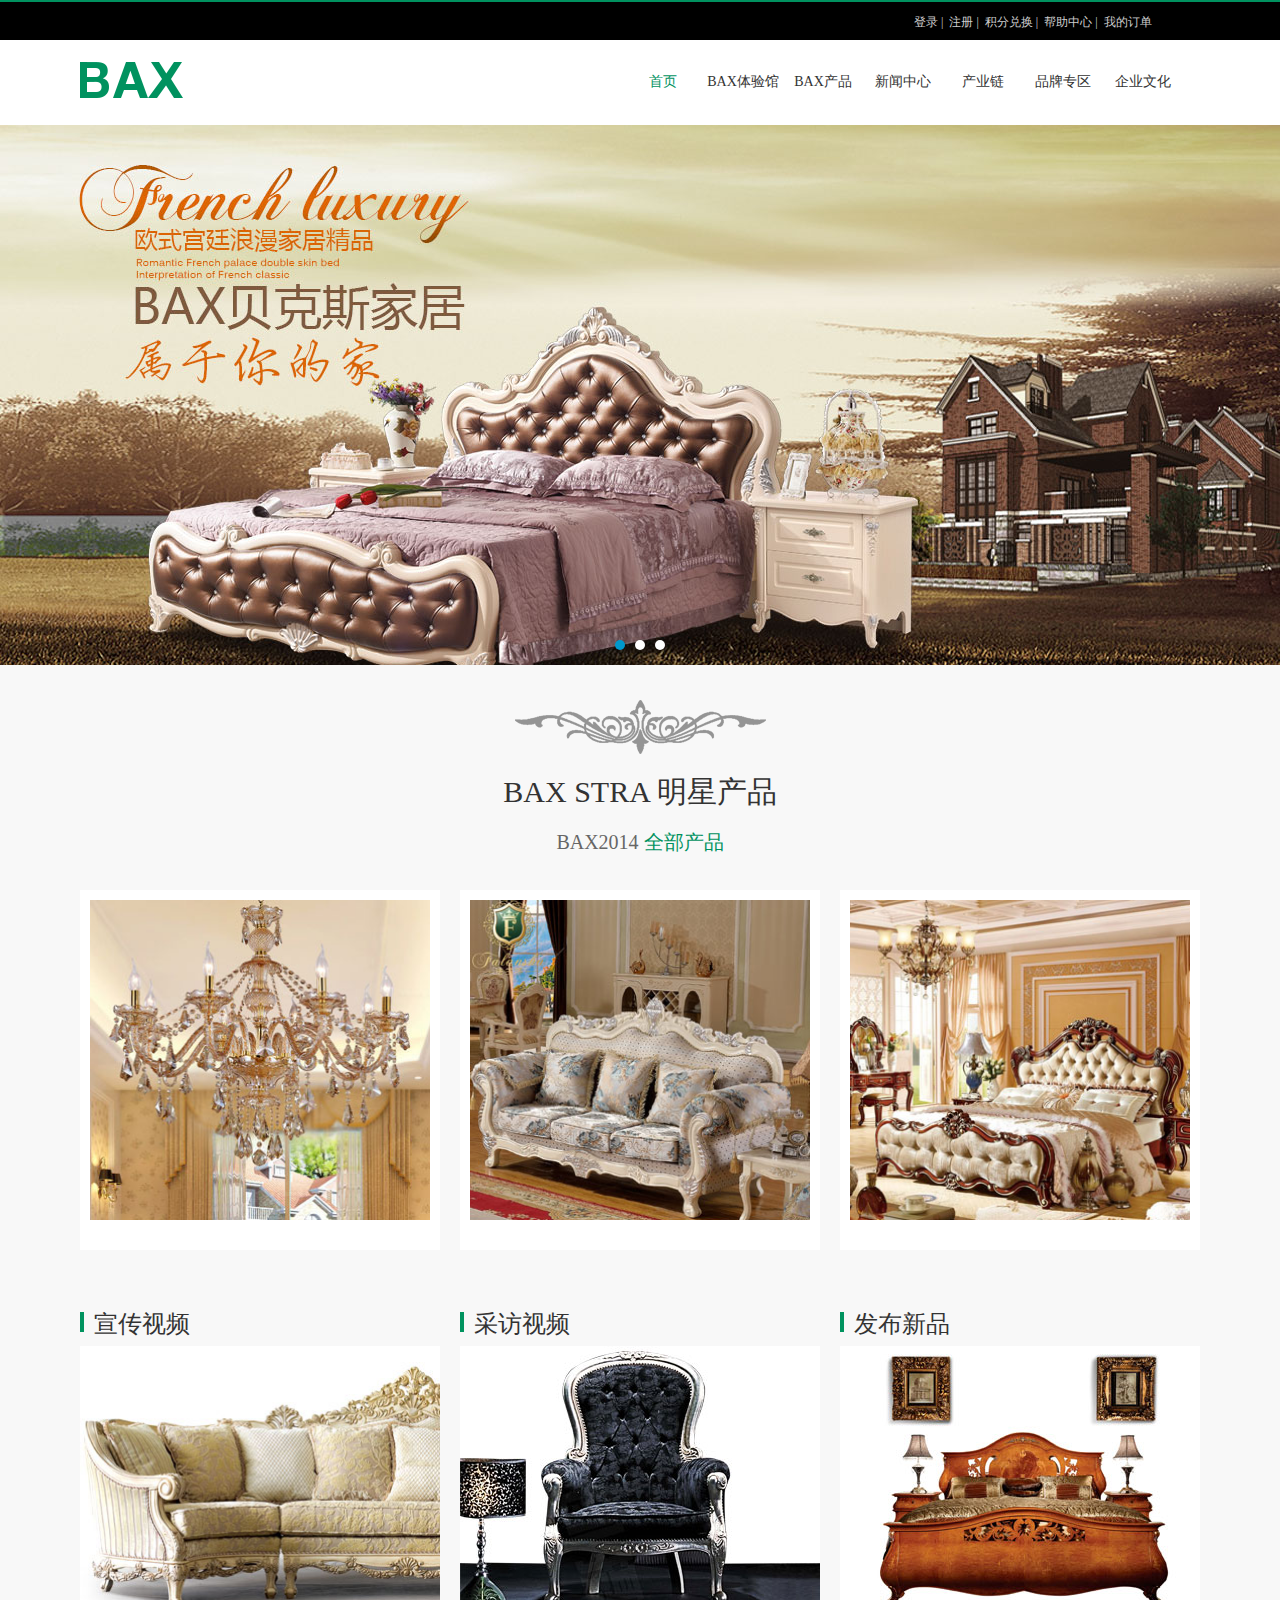
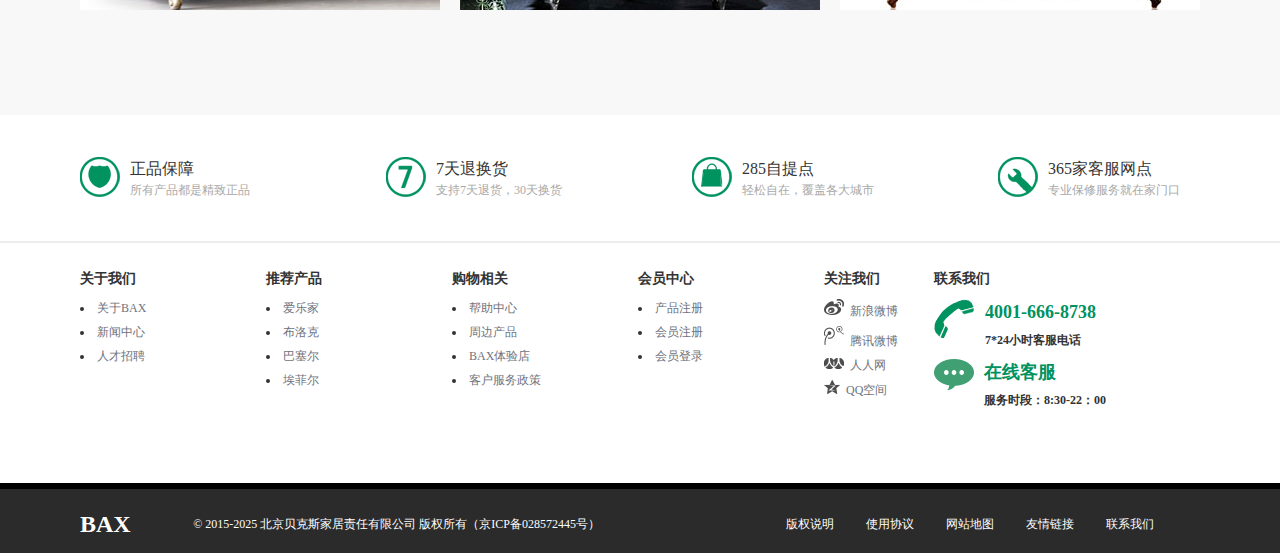
<file: index.html>
<!DOCTYPE html>
<html>
<head>
	<meta charset="UTF-8">
	<title>BAX家居</title>
	<link rel="stylesheet" type="text/css" href="css/base.css">
	<link rel="stylesheet" type="text/css" href="css/font-awesome.min.css">
	<link rel="stylesheet" type="text/css" href="css/furniture.css">
</head>
<body>
	<div class="top">
		<div class="top-nav">
			<ul>
				<li>
					<a href="">登录&nbsp|</a>
					<a href="">&nbsp注册&nbsp|</a>
					<a href="">&nbsp积分兑换&nbsp|</a>
					<a href="">&nbsp帮助中心&nbsp|</a>
					<a href="order.html">&nbsp我的订单</a>
				</li>
			</ul>
		</div>
	</div>
	<div class="logo">
		<div class="nav">
			<div class="nav-l">
				<a href="furniture.html">
					<img src="bax/bax.png">
				</a>
			</div>
			<div class="nav-r">
				<ul>
					<li><a href="index.html">首页</a></li>
					<li><a href="experice.html">BAX体验馆</a></li>
					<li><a href="furniture_cp.html">BAX产品</a></li>
					<li><a href="news.html">新闻中心</a></li>
					<li><a href="javascript::">产业链</a></li>
					<li><a href="javascript::">品牌专区</a></li>
					<li><a href="future.html">企业文化</a></li>
				</ul>
			</div>
		</div>
	</div>
	<div class="banner">
		<ul>
	        <li><img src="bax/futurebanner.jpg"></li>
	        <li><img src="bax/expbanner.jpg"></li>
	        <li><img src="bax/cpbanner.jpg"></li>
    	</ul>
	</div>
	<div class="main">
		<div class="main1">
			<img src="bax/star.png">
			<p>BAX STRA 明星产品</p>
			<p>BAX2014 <span>全部产品</span></p>
		</div>
		<div class="main2">
			<ul class="myul">
				<li>
					<div class="up">
						<a href="javascript::"><img src="bax/star1_03.jpg"></a>
						<div class="bg"></div>
					</div>
					<div class="down none">
						<a href="">
							<h4>金色水晶吸顶灯 豪华品质 时尚大气</h4>
							<p>国家一级K9水晶，完美切割，晶莹剔透，流光溢彩，豪华奢华大气外型，尽显贵族风范，让您的爱家华丽升级！</p>
						</a>
					</div>
					
				</li>
				<li>
					<div class="up">
						<a href="javascript::"><img src="bax/star2_03.jpg"></a>
						<div class="bg"></div>
					</div>
					<div class="down none">
						<a href="javascript::">
							<h4>手工描金点缀 锦簇雕花饰边贵妃沙发</h4>
							<p>别具一格的靠背造型，独特而不对称设计，时尚别致！高档绣花布，如丝般质感，盛开的鲜花图案，完美展现女性的柔美与娇艳！</p>
						</a>
					</div>
					
				</li>
				<li>
					<div class="up">
						<a href="javascript::"><img src="bax/star3_03.jpg"></a>
						<div class="bg"></div>
					</div>
					<div class="down none">
						<a href="javascript::">
							<h4>高档水牛头层真皮床 对称式烤漆雕花</h4>
							<p>纯手工橡木精致雕花，大师级工艺！布料采用高档柔软雪尼尔提花布，具有优越的透气性！45度高密度全海绵座包 耐磨寿命长！</p>
						</a>
					</div>
					
				</li>
			</ul>
		</div>
		<div class="main3">
			<ul>
				<li>
					<h2><img src="bax/line.jpg">宣传视频</h2>
					<a href="cp-show.html"><img src="bax/sofa1_03.jpg"></a>
				</li>
				<li>
					<h2><img src="bax/line.jpg">采访视频</h2>
					<a href="javascript::"><img src="bax/sofa2_03.jpg"></a>
				</li>
				<li>
					<h2><img src="bax/line.jpg">发布新品</h2>
					<a href="javascript::"><img src="bax/sofa3_03.jpg"></a>
				</li>
			</ul>
		</div>
	</div>
	<div class="serv">
			<ul>
				<li><a href="javascript::">
					<img src="bax/icon1.png">
					<p>
						<span>正品保障</span><br />
						<span>所有产品都是精致正品</span>
					</p></a>
				</li>
				<li><a href="javascript::">
					<img src="bax/icon2.png">
					<p>
						<span>7天退换货</span><br />
						<span>支持7天退货，30天换货</span>
					</p></a>
				</li>
				<li><a href="javascript::">
					<img src="bax/icon3.png">
					<p>
						<span>285自提点</span><br />
						<span>轻松自在，覆盖各大城市</span>
					</p></a>
				</li>
				<li><a href="javascript::">
					<img src="bax/icon4.png">
					<p>
						<span>365家客服网点</span><br />
						<span>专业保修服务就在家门口</span>
					</p></a>
				</li>
			</ul>
		</div>
	<div class="hr"></div>
	<div class="contact">
		<div class="c1">
			<p>关于我们</p>
			<ul>
				<li><a href="javascript::">关于BAX</a></li>
				<li><a href="javascript::">新闻中心</a></li>
				<li><a href="javascript::">人才招聘</a></li>
			</ul>
		</div>
		<div class="c1">
			<p>推荐产品</p>
			<ul>
				<li><a href="javascript::">爱乐家</a></li>
				<li><a href="javascript::">布洛克</a></li>
				<li><a href="javascript::">巴塞尔</a></li>
				<li><a href="javascript::">埃菲尔</a></li>
			</ul>
		</div>
		<div class="c1">
			<p>购物相关</p>
			<ul>
				<li><a href="javascript::">帮助中心</a></li>
				<li><a href="javascript::">周边产品</a></li>
				<li><a href="javascript::">BAX体验店</a></li>
				<li><a href="javascript::">客户服务政策</a></li>
			</ul>
		</div>
		<div class="c1">
			<p>会员中心</p>
			<ul>
				<li><a href="javascript::">产品注册</a></li>
				<li><a href="javascript::">会员注册</a></li>
				<li><a href="javascript::">会员登录</a></li>
			</ul>
		</div>
		<div class="c1 c11">
			<p>关注我们</p>
			<ul>
				<li><a href="javascript::"><img src="bax/c1.png">新浪微博</a></li>
				<li><a href="javascript::"><img src="bax/c2.png">腾讯微博</a></li>
				<li><a href="javascript::"><img src="bax/c3.png">人人网</a></li>
				<li><a href="javascript::"><img src="bax/c4.png">QQ空间</a></li>
			</ul>
		</div>
		<div class="c2">
			<h4>联系我们</h4>
			<div class="tel">
				<img src="bax/tel.png"><p>4001-666-8738</p>
				<p class="time">7*24小时客服电话</p>
			</div>
			<div class="tel">
				<img src="bax/mes.png"><p>在线客服</p>
				<p class="time">服务时段：8:30-22：00</p>
			</div>
		</div>
	</div>
	<div class="footer">
		<div class="foot">
			<div class="footer-l">
				<h2>BAX</h2>
				<p>© 2015-2025 北京贝克斯家居责任有限公司 版权所有（京ICP备028572445号）</p>
			</div>
			<div class="footer-r">
				<ul>
					<li><a href="javascript::">版权说明</a></li>
					<li><a href="javascript::">使用协议</a></li>
					<li><a href="javascript::">网站地图</a></li>
					<li><a href="javascript::">友情链接</a></li>
					<li><a href="javascript::">联系我们</a></li>
				</ul>
			</div>
		</div>
	</div>
	<script type="text/javascript" src="js/jquery-1.11.0.min.js"></script>
	<script type="text/javascript" src="js/jquery.terseBanner.min.js"></script>
	<script type="text/javascript">
		$('.banner').terseBanner();
		$('.up').on("mouseenter",function(){
			$(this).parent().css({
				height:"470px"
			})
			$(".main2").animate({
				height:"470px"
			},200)
			$(this).children('.bg').animate({
				"opacity":"1"
			});
			$(this).siblings('.down').slideDown("slow");
		})
		$('.up').on("mouseout",function(){
			$(".main2").css({
				height:"360px"
			})
			$(this).parent().animate({
				height:"360px"
			},20)
			$(this).children('.bg').animate({
				"opacity":"0"
			})
			$(this).siblings('.down').slideUp(20);
		})
		$(".main3 ul").on("mouseenter","li",function(){
			$(this).children('a').children("img").css({
				transform:"scale(1.2)"
			})
		})
		 $(".main3 ul").on("mouseout","li",function(){
			$(this).children('a').children("img").css({
				transform:"scale(1)"
			})
		})                  
	</script>
</body>
</html>
</file>
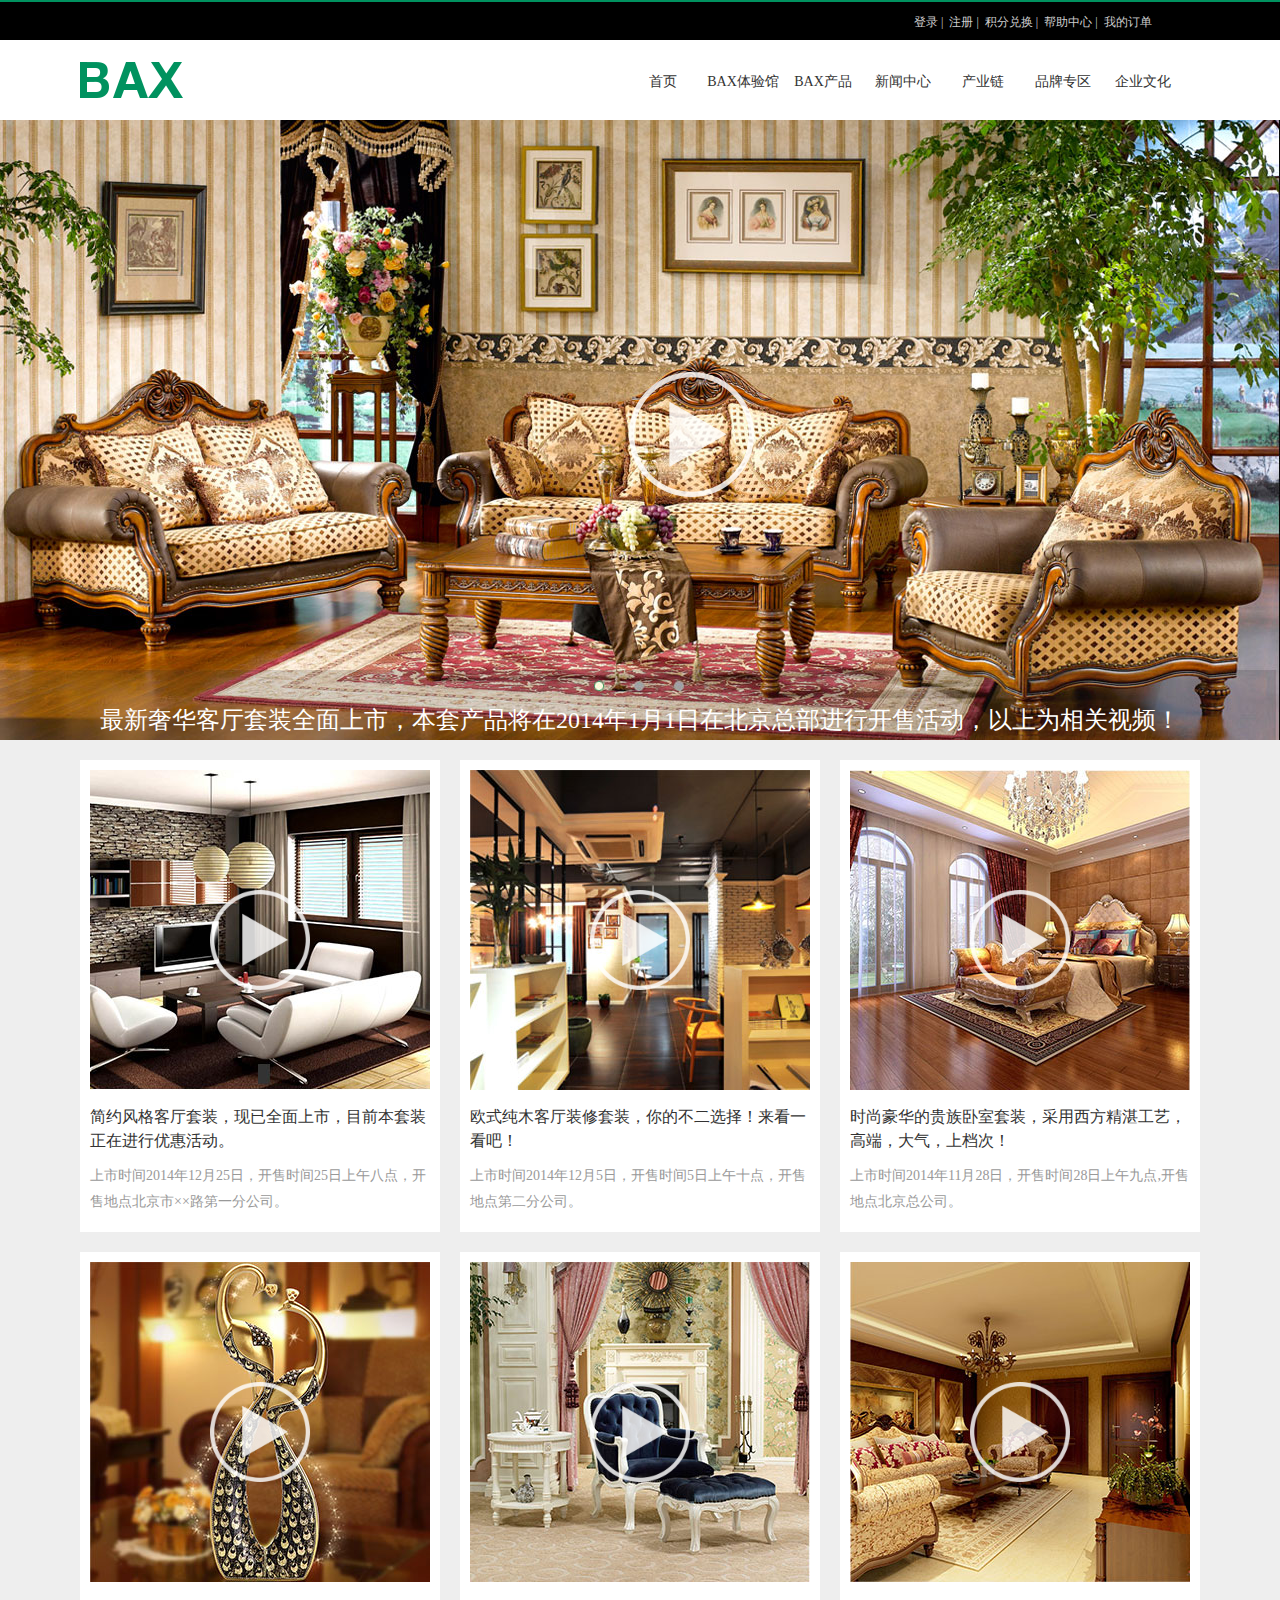
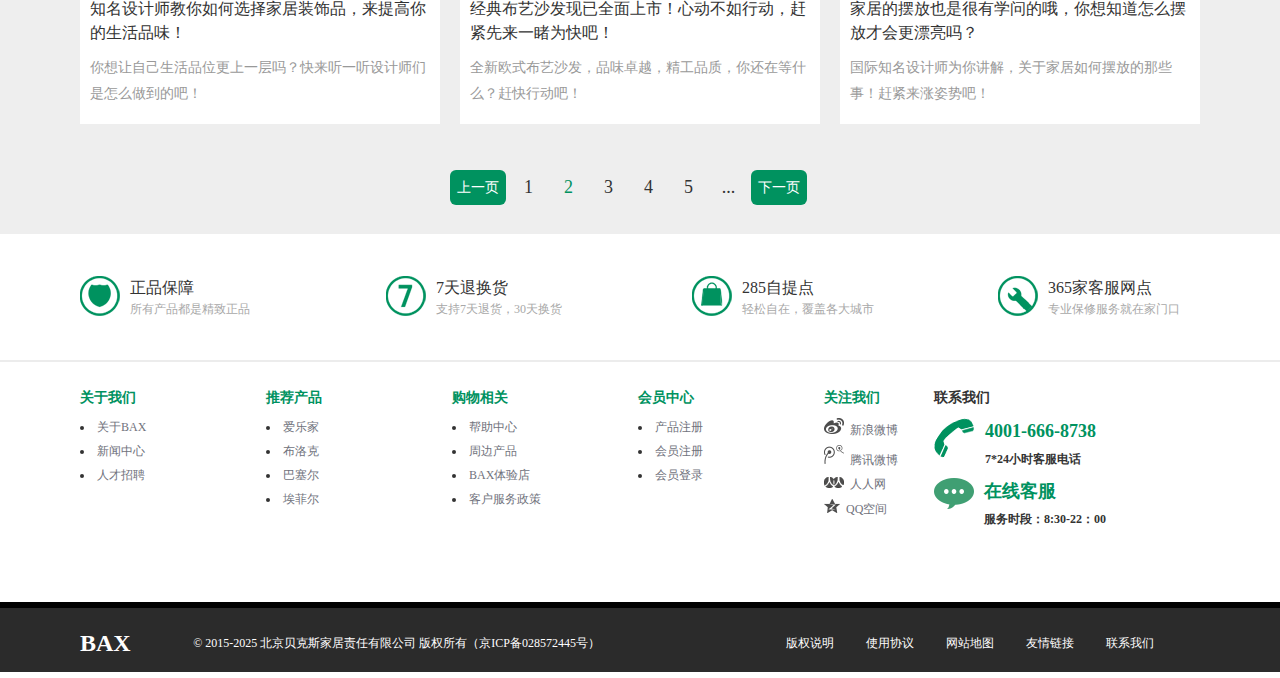
<file: cp-show.html>
<!DOCTYPE html>
<html>
<head>
	<meta charset="UTF-8">
	<title>产品展区</title>
	<link rel="stylesheet" type="text/css" href="css/cp-show.css">
	<link rel="stylesheet" type="text/css" href="css/base.css">
	<link rel="stylesheet" type="text/css" href="css/font-awesome.min.css">
</head>
<body>
	<div class="top">
		<div class="top-nav">
			<ul>
				<li>
					<a href="">登录&nbsp|</a>
					<a href="">&nbsp注册&nbsp|</a>
					<a href="">&nbsp积分兑换&nbsp|</a>
					<a href="">&nbsp帮助中心&nbsp|</a>
					<a href="order.html">&nbsp我的订单</a>
				</li>
			</ul>
		</div>
	</div>
	<div class="logo">
		<div class="nav">
			<div class="nav-l">
				<a href="furniture.html">
					<img src="bax/bax.png">
				</a>
			</div>
			<div class="nav-r">
				<ul>
					<li><a href="index.html">首页</a></li>
					<li><a href="experice.html">BAX体验馆</a></li>
					<li><a href="furniture_cp.html">BAX产品</a></li>
					<li><a href="news.html">新闻中心</a></li>
					<li><a href="javascript::">产业链</a></li>
					<li><a href="javascript::">品牌专区</a></li>
					<li><a href="future.html">企业文化</a></li>
				</ul>
			</div>
		</div>
	</div>
	<div class="banner"><a href="">
		<img src="bax/play.png">
		<p>最新奢华客厅套装全面上市，本套产品将在2014年1月1日在北京总部进行开售活动，以上为相关视频！</p></a>
	</div>
	<div class="main">
		<div class="show">
			<ul class="shows">
				<li>
					<a href="javascript::">
						<img src="bax/s1_03.jpg">
						<h2>简约风格客厅套装，现已全面上市，目前本套装正在进行优惠活动。</h2>
						<span>上市时间2014年12月25日，开售时间25日上午八点，开售地点北京市××路第一分公司。</span>
						<img src="bax/play.png">
					</a>
				</li>
				<li>
					<a href="javascript::">
						<img src="bax/s2_03.jpg">
						<h2>欧式纯木客厅装修套装，你的不二选择！来看一看吧！</h2>
						<span>上市时间2014年12月5日，开售时间5日上午十点，开售地点第二分公司。</span>
						<img src="bax/play.png">
					</a>
				</li>
				<li>
					<a href="javascript::">
						<img src="bax/s3_03.jpg">
						<h2>时尚豪华的贵族卧室套装，采用西方精湛工艺，高端，大气，上档次！</h2>
						<span>上市时间2014年11月28日，开售时间28日上午九点,开售地点北京总公司。</span>
						<img src="bax/play.png">
					</a>
				</li>
				<li>
					<a href="javascript::">
						<img src="bax/s4_03.jpg">
						<h2>知名设计师教你如何选择家居装饰品，来提高你的生活品味！</h2>
						<span>你想让自己生活品位更上一层吗？快来听一听设计师们是怎么做到的吧！</span>
						<img src="bax/play.png">
					</a>
				</li>
				<li>
					<a href="javascript::">
						<img src="bax/s5_03.jpg">
						<h2>经典布艺沙发现已全面上市！心动不如行动，赶紧先来一睹为快吧！</h2>
						<span>全新欧式布艺沙发，品味卓越，精工品质，你还在等什么？赶快行动吧！</span>
						<img src="bax/play.png">
					</a>
				</li>
				<li>
					<a href="javascript::">
						<img src="bax/s6_03.jpg">
						<h2>家居的摆放也是很有学问的哦，你想知道怎么摆放才会更漂亮吗？</h2>
						<span>国际知名设计师为你讲解，关于家居如何摆放的那些事！赶紧来涨姿势吧！</span>
						<img src="bax/play.png">
					</a>
				</li>
			</ul>
			<div class="page">
				<ul>
					<li><a href="javascript::">上一页</a></li>
					<li><a href="javascript::">1</a></li>
					<li><a href="javascript::">2</a></li>
					<li><a href="javascript::">3</a></li>
					<li><a href="javascript::">4</a></li>
					<li><a href="javascript::">5</a></li>
					<li><a href="javascript::">...</a></li>
					<li><a href="javascript::">下一页</a></li>
				</ul>
			</div>
		</div>
	</div>
	<div class="serv">
			<ul>
				<li><a href="javascript::javascript::javascript::javascript::javascript::">
					<img src="bax/icon1.png">
					<p>
						<span>正品保障</span><br />
						<span>所有产品都是精致正品</span>
					</p></a>
				</li>
				<li><a href="javascript::javascript::javascript::javascript::javascript::">
					<img src="bax/icon2.png">
					<p>
						<span>7天退换货</span><br />
						<span>支持7天退货，30天换货</span>
					</p></a>
				</li>
				<li><a href="javascript::javascript::javascript::javascript::">
					<img src="bax/icon3.png">
					<p>
						<span>285自提点</span><br />
						<span>轻松自在，覆盖各大城市</span>
					</p></a>
				</li>
				<li><a href="javascript::javascript::javascript::javascript::">
					<img src="bax/icon4.png">
					<p>
						<span>365家客服网点</span><br />
						<span>专业保修服务就在家门口</span>
					</p></a>
				</li>
			</ul>
		</div>
		<div class="hr"></div>
		<div class="contact">
			<div class="c1">
				<p>关于我们</p>
				<ul>
					<li><a href="javascript::javascript::javascript::">关于BAX</a></li>
					<li><a href="javascript::javascript::javascript::">新闻中心</a></li>
					<li><a href="javascript::javascript::javascript::">人才招聘</a></li>
				</ul>
			</div>
			<div class="c1">
				<p>推荐产品</p>
				<ul>
					<li><a href="javascript::javascript::">爱乐家</a></li>
					<li><a href="javascript::javascript::">布洛克</a></li>
					<li><a href="javascript::javascript::">巴塞尔</a></li>
					<li><a href="javascript::javascript::">埃菲尔</a></li>
				</ul>
			</div>
			<div class="c1">
				<p>购物相关</p>
				<ul>
					<li><a href="javascript::">帮助中心</a></li>
					<li><a href="javascript::">周边产品</a></li>
					<li><a href="javascript::">BAX体验店</a></li>
					<li><a href="javascript::">客户服务政策</a></li>
				</ul>
			</div>
			<div class="c1">
				<p>会员中心</p>
				<ul>
					<li><a href="javascript::javascript::">产品注册</a></li>
					<li><a href="javascript::javascript::">会员注册</a></li>
					<li><a href="javascript::javascript::">会员登录</a></li>
				</ul>
			</div>
			<div class="c1 c11">
				<p>关注我们</p>
				<ul>
					<li><a href="javascript::javascript::"><img src="bax/c1.png">新浪微博</a></li>
					<li><a href="javascript::javascript::"><img src="bax/c2.png">腾讯微博</a></li>
					<li><a href="javascript::javascript::"><img src="bax/c3.png">人人网</a></li>
					<li><a href="javascript::javascript::"><img src="bax/c4.png">QQ空间</a></li>
				</ul>
			</div>
			<div class="c2">
				<h4>联系我们</h4>
				<div class="tel">
					<img src="bax/tel.png"><p>4001-666-8738</p>
					<p class="time">7*24小时客服电话</p>
				</div>
				<div class="tel">
					<img src="bax/mes.png"><p>在线客服</p>
					<p class="time">服务时段：8:30-22：00</p>
				</div>
			</div>
		</div>
		<div class="footer">
			<div class="foot">
				<div class="footer-l">
					<h2>BAX</h2>
					<p>© 2015-2025 北京贝克斯家居责任有限公司 版权所有（京ICP备028572445号）</p>
				</div>
				<div class="footer-r">
					<ul>
						<li><a href="javascript::">版权说明</a></li>
						<li><a href="javascript::">使用协议</a></li>
						<li><a href="javascript::">网站地图</a></li>
						<li><a href="javascript::">友情链接</a></li>
						<li><a href="javascript::">联系我们</a></li>
					</ul>
				</div>
			</div>
		</div>
</body>
</html>
</file>
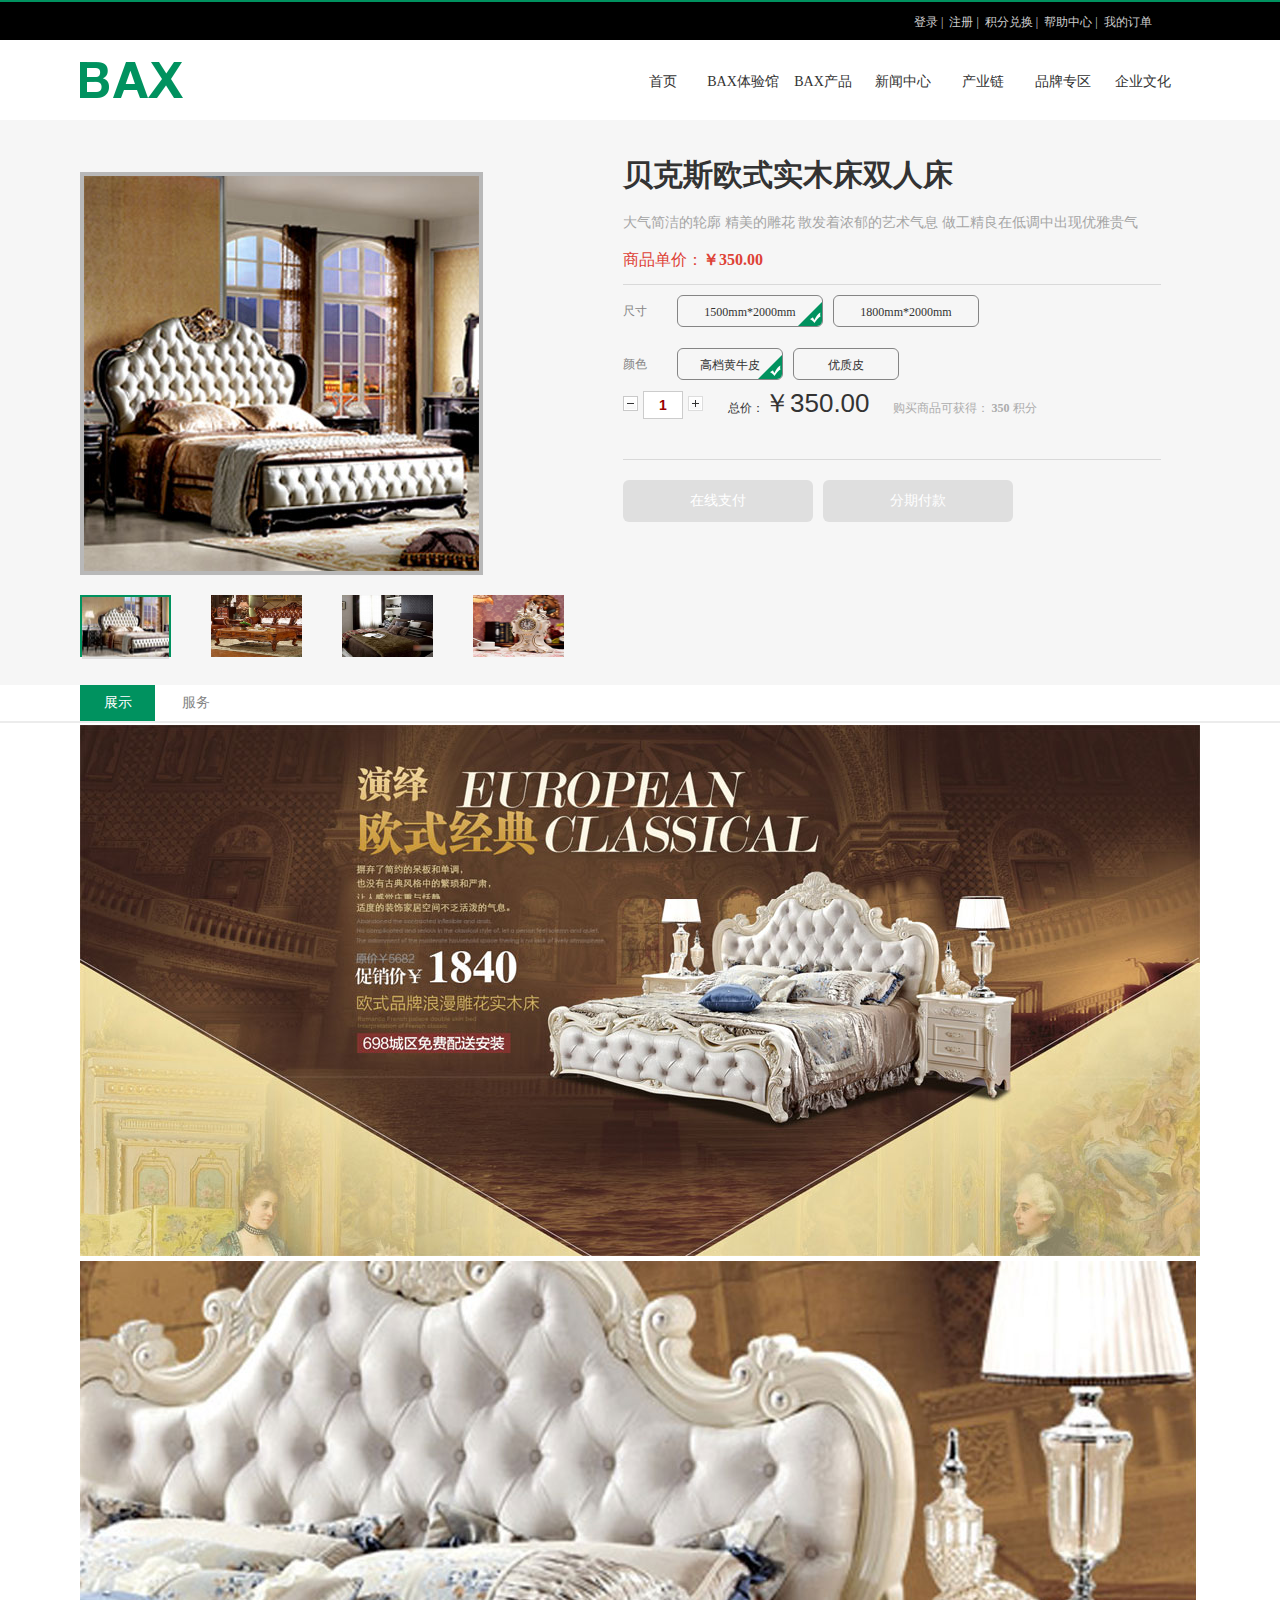
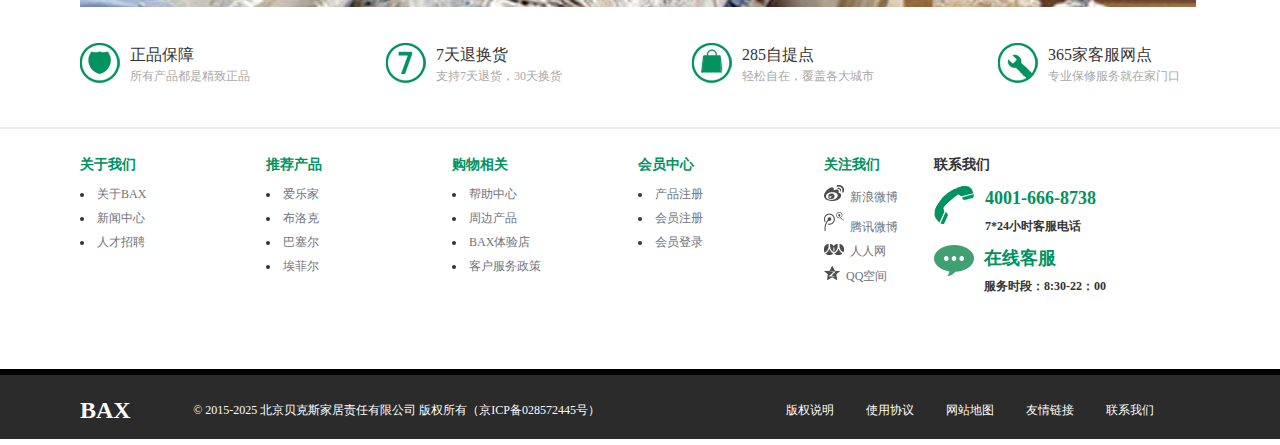
<file: detail.html>
<!DOCTYPE html>
<html>
<head>
	<meta charset="UTF-8">
	<title>详情</title>
	<link rel="stylesheet" type="text/css" href="css/detail.css">
	<link rel="stylesheet" type="text/css" href="css/base.css">
	<link rel="stylesheet" type="text/css" href="css/font-awesome.min.css">
</head>
<body>
	<div class="top">
		<div class="top-nav">
			<ul>
				<li>
					<a href="javascript::javascript::javascript::">登录&nbsp|</a>
					<a href="javascript::javascript::javascript::">&nbsp注册&nbsp|</a>
					<a href="javascript::javascript::javascript::">&nbsp积分兑换&nbsp|</a>
					<a href="javascript::javascript::javascript::">&nbsp帮助中心&nbsp|</a>
					<a href="javascript::javascript::javascript::">&nbsp我的订单</a>
				</li>
			</ul>
		</div>
	</div>
	<div class="logo">
		<div class="nav">
			<div class="nav-l">
				<a href="index.html">
					<img src="bax/bax.png">
				</a>
			</div>
			<div class="nav-r">
				<ul>
					<li><a href="index.html">首页</a></li>
					<li><a href="experice.html">BAX体验馆</a></li>
					<li><a href="furniture_cp.html">BAX产品</a></li>
					<li><a href="news.html">新闻中心</a></li>
					<li><a href="javascript::">产业链</a></li>
					<li><a href="javascript::">品牌专区</a></li>
					<li><a href="future.html">企业文化</a></li>
				</ul>
			</div>
		</div>
	</div>
	<div class="main">
		<div class="sale clearfix">
			<div class="con">
		<p class=""><img src="bax/bed.jpg"></p>	
		<p class="none"><img src="bax/chair.jpg"></p>	
		<p class="none"><img src="bax/roombed.jpg"></p>
		<p class="none"><img src="bax/timg(1).jpg"></p>
	</div>
			<div class="sale-r">
				<h2><b>贝克斯欧式实木床双人床</b></h2>
				<p>大气简洁的轮廓   精美的雕花   散发着浓郁的艺术气息   做工精良在低调中出现优雅贵气</p>
					<p style="height:36px;font-size:16px;">商品单价：<strong id="price_item_1">￥350.00</strong></p>
				<div class="check">
					<p>
						<span>尺寸</span>
						<span class="cp1"><a href="javascript::">1500mm*2000mm<img src="bax/true.png"></a></span>
						<span class="cp2"><a href="javascript::">1800mm*2000mm<img src="bax/true.png"></a></span>
					</p>
					<p>
						<span>颜色</span>
						<span class="cp3"><a href="javascript::">高档黄牛皮<img src="bax/true.png"></a></span>
						<span class="cp4"><a href="javascript::">优质皮<img src="bax/true.png"></a></span>
					</p>
							<div class="f_l add_chose">
			<a class="reduce" onClick="setAmount.reduce('#qty_item_1')" href="javascript:void(0)">
			-</a>
			<input type="text" name="qty_item_1" value="1" id="qty_item_1" onKeyUp="setAmount.modify('#qty_item_1')" class="text" />
			<a class="add" onClick="setAmount.add('#qty_item_1')" href="javascript:void(0)">
			+</a>
		</div>
			<div class="f_l buy">
			总价：<span class="total-font" id="total_item_1">￥89.00</span>
			<input type="hidden" name="total_price" id="total_price" value="" />
			<span class="jifen">购买商品可获得：<b id="total_points">18</b>积分</span>
		</div>
	
				</div>
				<div class="pay">
					<p><a href="javascript::javascript::">在线支付</a></p>
					<p><a href="javascript::javascript::">分期付款</a></p>
				</div>
			</div>
		<div class="sale-pic">
			<ul class="myul">
				<li class="act"><img src="bax/b1_03.jpg"></li>
				<li><img src="bax/chair.jpg"></li>
				<li><img src="bax/roombed.jpg"></li>
				<li><img src="bax/timg(1).jpg"></li>
			</ul>
		</div>
		</div>
		<div class="show">
			<div class="show-title">
				<a href="javascript::">展示</a>
				<a href="javascript::">服务</a>
			</div>
			<div class="hr"></div>
			<div class="show-pic">
				<a href="javascript::"><img src="bax/show1_03.jpg"></a>
				<a href="javascript::"><img src="bax/show2_03.jpg"></a>
			</div>
		</div>
	</div>
	<div class="serv">
			<ul>
				<li><a href="javascript::">
					<img src="bax/icon1.png">
					<p>
						<span>正品保障</span><br />
						<span>所有产品都是精致正品</span>
					</p></a>
				</li>
				<li><a href="javascript::">
					<img src="bax/icon2.png">
					<p>
						<span>7天退换货</span><br />
						<span>支持7天退货，30天换货</span>
					</p></a>
				</li>
				<li><a href="javascript::">
					<img src="bax/icon3.png">
					<p>
						<span>285自提点</span><br />
						<span>轻松自在，覆盖各大城市</span>
					</p></a>
				</li>
				<li><a href="javascript::">
					<img src="bax/icon4.png">
					<p>
						<span>365家客服网点</span><br />
						<span>专业保修服务就在家门口</span>
					</p></a>
				</li>
			</ul>
		</div>
		<div class="hr"></div>
		<div class="contact">
			<div class="c1">
				<p>关于我们</p>
				<ul>
					<li><a href="javascript::javascript::javascript::javascript::javascript::javascript::">关于BAX</a></li>
					<li><a href="javascript::javascript::javascript::javascript::javascript::javascript::">新闻中心</a></li>
					<li><a href="javascript::javascript::javascript::javascript::javascript::javascript::">人才招聘</a></li>
				</ul>
			</div>
			<div class="c1">
				<p>推荐产品</p>
				<ul>
					<li><a href="javascript::javascript::javascript::javascript::javascript::">爱乐家</a></li>
					<li><a href="javascript::javascript::javascript::javascript::javascript::">布洛克</a></li>
					<li><a href="javascript::javascript::javascript::javascript::javascript::">巴塞尔</a></li>
					<li><a href="javascript::javascript::javascript::javascript::javascript::">埃菲尔</a></li>
				</ul>
			</div>
			<div class="c1">
				<p>购物相关</p>
				<ul>
					<li><a href="javascript::javascript::javascript::javascript::">帮助中心</a></li>
					<li><a href="javascript::javascript::javascript::javascript::">周边产品</a></li>
					<li><a href="javascript::javascript::javascript::javascript::">BAX体验店</a></li>
					<li><a href="javascript::javascript::javascript::javascript::">客户服务政策</a></li>
				</ul>
			</div>
			<div class="c1">
				<p>会员中心</p>
				<ul>
					<li><a href="javascript::javascript::javascript::">产品注册</a></li>
					<li><a href="javascript::javascript::javascript::">会员注册</a></li>
					<li><a href="javascript::javascript::javascript::">会员登录</a></li>
				</ul>
			</div>
			<div class="c1 c11">
				<p>关注我们</p>
				<ul>
					<li><a href="javascript::javascript::"><img src="bax/c1.png">新浪微博</a></li>
					<li><a href="javascript::javascript::"><img src="bax/c2.png">腾讯微博</a></li>
					<li><a href="javascript::javascript::"><img src="bax/c3.png">人人网</a></li>
					<li><a href="javascript::javascript::"><img src="bax/c4.png">QQ空间</a></li>
				</ul>
			</div>
			<div class="c2">
				<h4>联系我们</h4>
				<div class="tel">
					<img src="bax/tel.png"><p>4001-666-8738</p>
					<p class="time">7*24小时客服电话</p>
				</div>
				<div class="tel">
					<img src="bax/mes.png"><p>在线客服</p>
					<p class="time">服务时段：8:30-22：00</p>
				</div>
			</div>
		</div>
		<div class="footer">
			<div class="foot">
				<div class="footer-l">
					<h2>BAX</h2>
					<p>© 2015-2025 北京贝克斯家居责任有限公司 版权所有（京ICP备028572445号）</p>
				</div>
				<div class="footer-r">
					<ul>
						<li><a href="javascript::">版权说明</a></li>
						<li><a href="javascript::">使用协议</a></li>
						<li><a href="javascript::">网站地图</a></li>
						<li><a href="javascript::">友情链接</a></li>
						<li><a href="javascript::">联系我们</a></li>
					</ul>
				</div>
			</div>
		</div>
		<script src="js/jquery-1.11.0.min.js"></script>
		<script type="text/javascript" src="js/payfor.js"></script>
	<script src="js/detail.js"></script>
	<script type="text/javascript">
	$(".myul").on("click","li",function(){
		var num=$(this).index();
        $(this).toggleClass("act").siblings().removeClass("act");
		$(".con p").eq(num).show().siblings().hide();
	});
	</script>
</body>
</html>
</file>
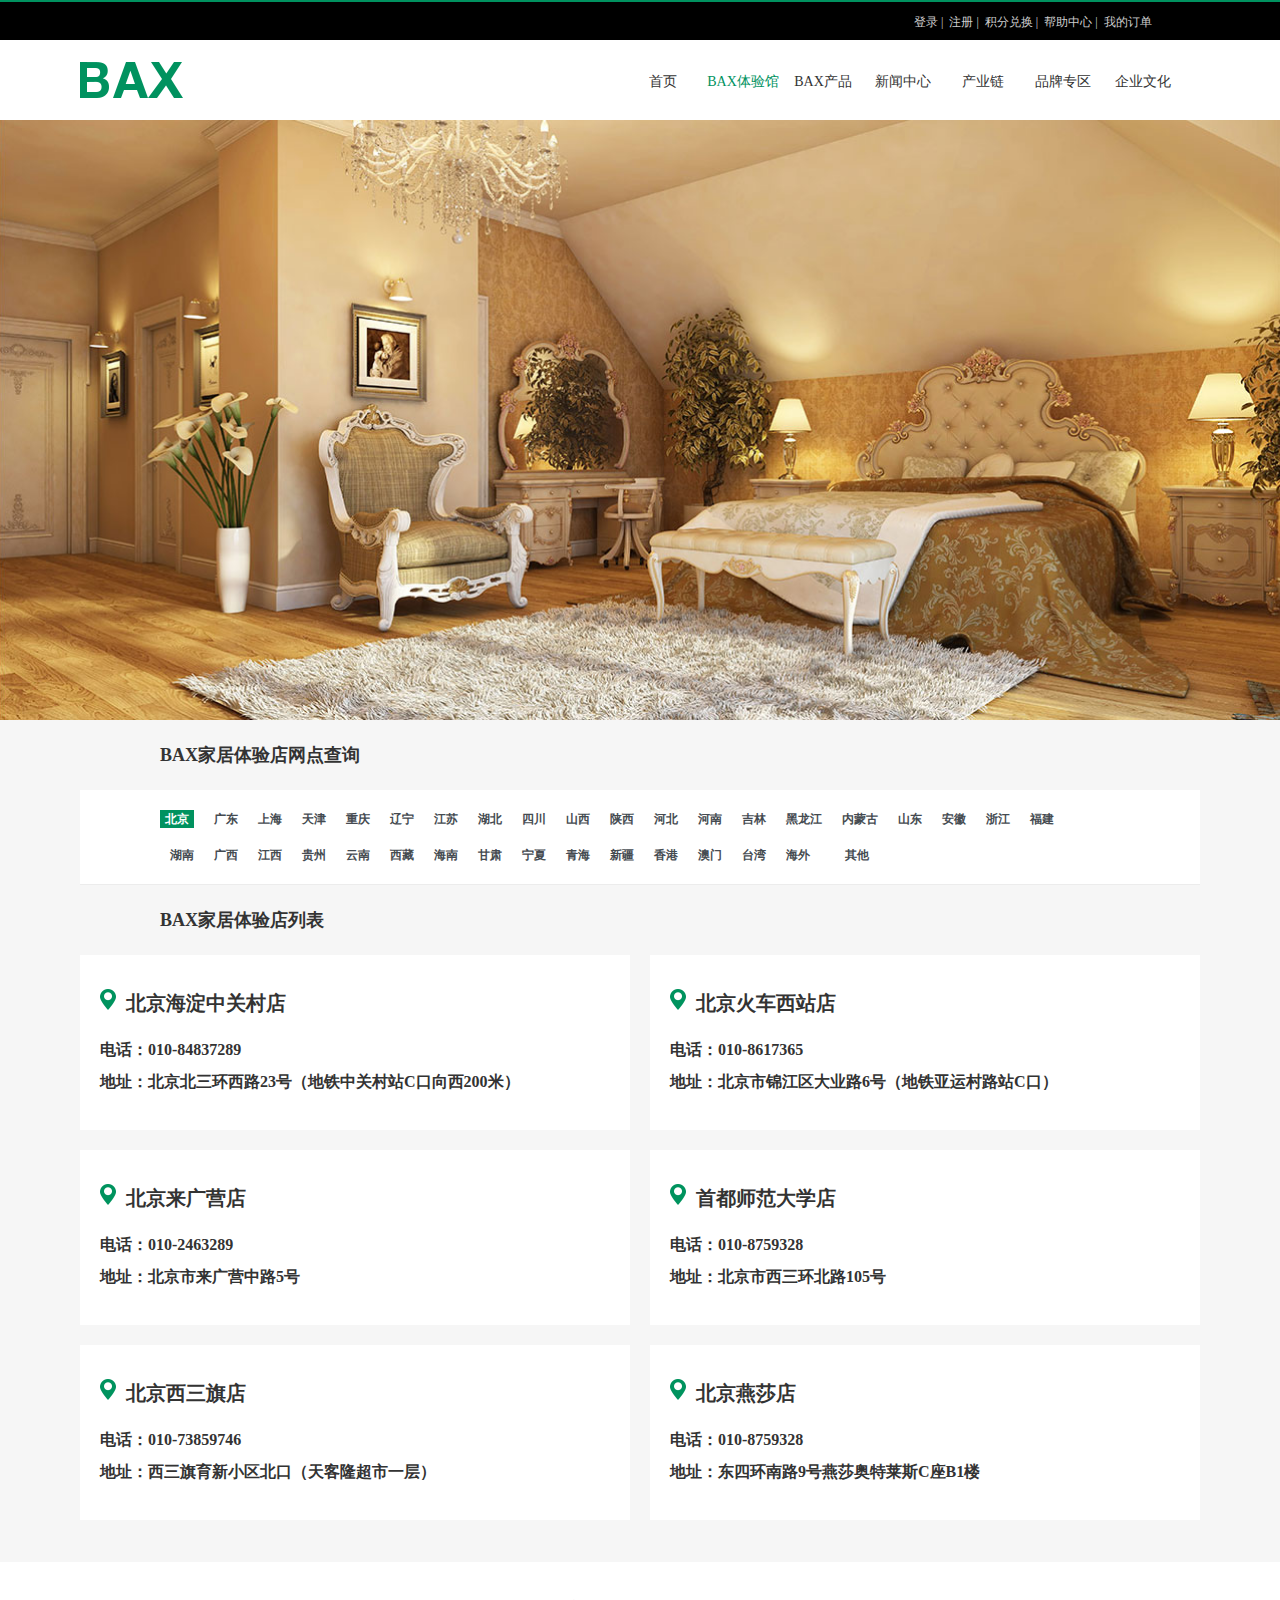
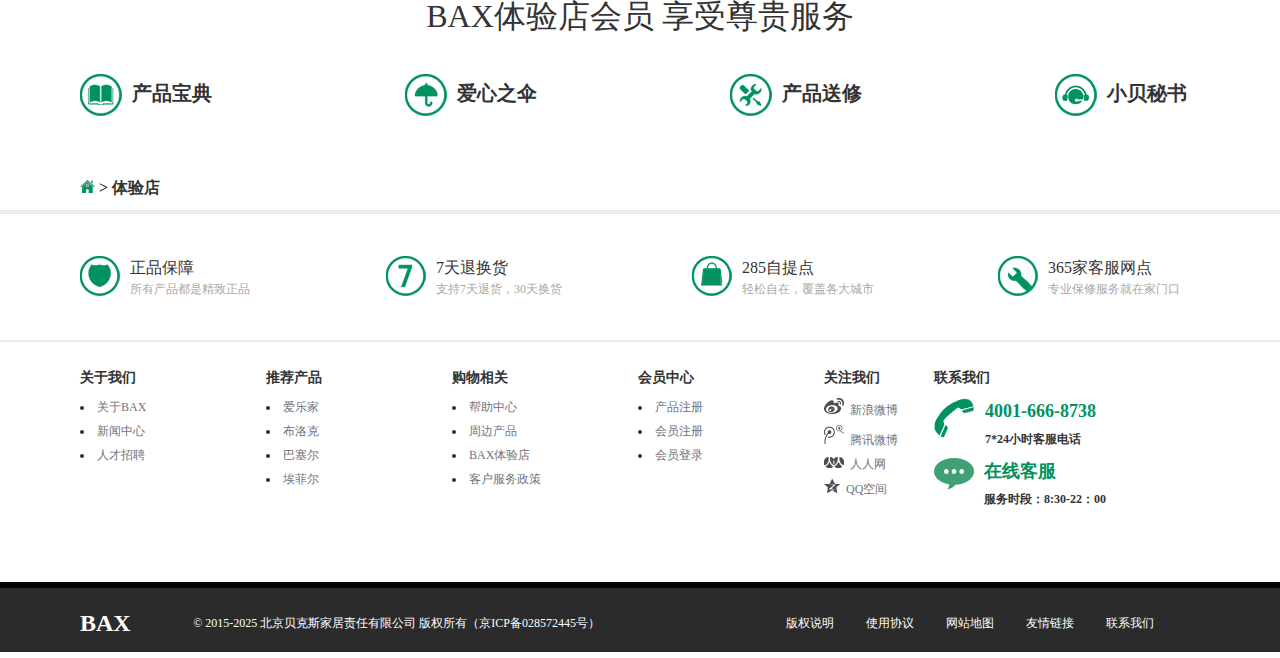
<file: experice.html>
<!DOCTYPE html>
<html>
<head>
	<meta charset="UTF-8">
	<title>家居体验馆</title>
	<link rel="stylesheet" type="text/css" href="css/experice.css">
	<link rel="stylesheet" type="text/css" href="css/base.css">
	<link rel="stylesheet" type="text/css" href="css/font-awesome.min.css">
</head>
<body>
	<div class="top">
		<div class="top-nav">
			<ul>
				<li>
					<a href="">登录&nbsp|</a>
					<a href="">&nbsp注册&nbsp|</a>
					<a href="">&nbsp积分兑换&nbsp|</a>
					<a href="">&nbsp帮助中心&nbsp|</a>
					<a href="order.html">&nbsp我的订单</a>
				</li>
			</ul>
		</div>
	</div>
	<div class="logo">
		<div class="nav">
			<div class="nav-l">
				<a href="furniture.html">
					<img src="bax/bax.png">
				</a>
			</div>
			<div class="nav-r">
				<ul>
					<li><a href="index.html">首页</a></li>
					<li><a href="experice.html">BAX体验馆</a></li>
					<li><a href="furniture_cp.html">BAX产品</a></li>
					<li><a href="news.html">新闻中心</a></li>
					<li><a href="javascript::">产业链</a></li>
					<li><a href="javascript::">品牌专区</a></li>
					<li><a href="future.html">企业文化</a></li>
				</ul>
			</div>
		</div>
	</div>
	<div class="banner"></div>
	<div class="main">
		<div class="content">
			<h2>BAX家居体验店网点查询</h2>
			<div class="city">
				<ul>
				<li><a href="javascript::">北京</a></li>
				<li><a href="javascript::">广东</a></li>
				<li><a href="javascript::">上海</a></li>
				<li><a href="javascript::">天津</a></li>
				<li><a href="javascript::">重庆</a></li>
				<li><a href="javascript::">辽宁</a></li>
				<li><a href="javascript::">江苏</a></li>
				<li><a href="javascript::">湖北</a></li>
				<li><a href="javascript::">四川</a></li>
				<li><a href="javascript::">山西</a></li>
				<li><a href="javascript::">陕西</a></li>
				<li><a href="javascript::">河北</a></li>
				<li><a href="javascript::">河南</a></li>
				<li><a href="javascript::">吉林</a></li>
				<li><a href="javascript::">黑龙江</a></li>
				<li><a href="javascript::">内蒙古</a></li>
				<li><a href="javascript::">山东</a></li>
				<li><a href="javascript::">安徽</a></li>
				<li><a href="javascript::">浙江</a></li>
				<li><a href="javascript::">福建</a></li>
				<li><a href="javascript::">湖南</a></li>
				<li><a href="javascript::">广西</a></li>
				<li><a href="javascript::">江西</a></li>
				<li><a href="javascript::">贵州</a></li>
				<li><a href="javascript::">云南</a></li>
				<li><a href="javascript::">西藏</a></li>
				<li><a href="javascript::">海南</a></li>
				<li><a href="javascript::">甘肃</a></li>
				<li><a href="javascript::">宁夏</a></li>
				<li><a href="javascript::">青海</a></li>
				<li><a href="javascript::">新疆</a></li>
				<li><a href="javascript::">香港</a></li>
				<li><a href="javascript::">澳门</a></li>
				<li><a href="javascript::">台湾</a></li>
				<li><a href="javascript::">海外</a></li>
				<li><a href="javascript::">其他</a></li>
			</ul>
			</div>
			<h2>BAX家居体验店列表</h2>
			<div class="location">
				<ul>
					<li>
						<a href="">
							<h3><img src="bax/location.png">北京海淀中关村店</h3>
							<p>电话：010-84837289</p>
							<p>地址：北京北三环西路23号（地铁中关村站C口向西200米）</p>
						</a>
					</li>
					<li>
						<a href="">
							<h3><img src="bax/location.png">北京火车西站店</h3>
							<p>电话：010-8617365</p>
							<p>地址：北京市锦江区大业路6号（地铁亚运村路站C口）</p>
						</a>
					</li>
					<li>
						<a href="">
							<h3><img src="bax/location.png">北京来广营店</h3>
							<p>电话：010-2463289</p>
							<p>地址：北京市来广营中路5号</p>
						</a>
					</li>
					<li>
						<a href="">
							<h3><img src="bax/location.png">首都师范大学店</h3>
							<p>电话：010-8759328</p>
							<p>地址：北京市西三环北路105号</p>
						</a>
					</li>
					<li>
						<a href="">
							<h3><img src="bax/location.png">北京西三旗店</h3>
							<p>电话：010-73859746</p>
							<p>地址：西三旗育新小区北口（天客隆超市一层）</p>
						</a>
					</li>
					<li>
						<a href="">
							<h3><img src="bax/location.png">北京燕莎店</h3>
							<p>电话：010-8759328</p>
							<p>地址：东四环南路9号燕莎奥特莱斯C座B1楼</p>
						</a>
					</li>
				</ul>
			</div>
		</div>
	</div>
	<div class="vip">
		<div class="bax">
			<h2>BAX体验店会员 享受尊贵服务</h2>
			<ul>
				<li><a href=""><img src="bax/v1.png">产品宝典</a></li>
				<li><a href=""><img src="bax/v2.png">爱心之伞</a></li>
				<li><a href=""><img src="bax/v3.png">产品送修</a></li>
				<li><a href=""><img src="bax/v4.png">小贝秘书</a></li>
			</ul>
			<p><img src="../bax/Home.png">&nbsp>&nbsp体验店</p>
		</div>
	</div>
	<div class="hr hr2"></div>
	<div class="serv">
			<ul>
				<li><a href="">
					<img src="bax/icon1.png">
					<p>
						<span>正品保障</span><br />
						<span>所有产品都是精致正品</span>
					</p></a>
				</li>
				<li><a href="">
					<img src="bax/icon2.png">
					<p>
						<span>7天退换货</span><br />
						<span>支持7天退货，30天换货</span>
					</p></a>
				</li>
				<li><a href="">
					<img src="bax/icon3.png">
					<p>
						<span>285自提点</span><br />
						<span>轻松自在，覆盖各大城市</span>
					</p></a>
				</li>
				<li><a href="">
					<img src="bax/icon4.png">
					<p>
						<span>365家客服网点</span><br />
						<span>专业保修服务就在家门口</span>
					</p></a>
				</li>
			</ul>
		</div>
		<div class="hr"></div>
		<div class="contact">
			<div class="c1">
				<p>关于我们</p>
				<ul>
					<li><a href="">关于BAX</a></li>
					<li><a href="">新闻中心</a></li>
					<li><a href="">人才招聘</a></li>
				</ul>
			</div>
			<div class="c1">
				<p>推荐产品</p>
				<ul>
					<li><a href="">爱乐家</a></li>
					<li><a href="">布洛克</a></li>
					<li><a href="">巴塞尔</a></li>
					<li><a href="">埃菲尔</a></li>
				</ul>
			</div>
			<div class="c1">
				<p>购物相关</p>
				<ul>
					<li><a href="">帮助中心</a></li>
					<li><a href="">周边产品</a></li>
					<li><a href="">BAX体验店</a></li>
					<li><a href="">客户服务政策</a></li>
				</ul>
			</div>
			<div class="c1">
				<p>会员中心</p>
				<ul>
					<li><a href="">产品注册</a></li>
					<li><a href="">会员注册</a></li>
					<li><a href="">会员登录</a></li>
				</ul>
			</div>
			<div class="c1 c11">
				<p>关注我们</p>
				<ul>
					<li><a href=""><img src="bax/c1.png">新浪微博</a></li>
					<li><a href=""><img src="bax/c2.png">腾讯微博</a></li>
					<li><a href=""><img src="bax/c3.png">人人网</a></li>
					<li><a href=""><img src="bax/c4.png">QQ空间</a></li>
				</ul>
			</div>
			<div class="c2">
				<h4>联系我们</h4>
				<div class="tel">
					<img src="bax/tel.png"><p>4001-666-8738</p>
					<p class="time">7*24小时客服电话</p>
				</div>
				<div class="tel">
					<img src="bax/mes.png"><p>在线客服</p>
					<p class="time">服务时段：8:30-22：00</p>
				</div>
			</div>
		</div>
		<div class="footer">
			<div class="foot">
				<div class="footer-l">
					<h2>BAX</h2>
					<p>© 2015-2025 北京贝克斯家居责任有限公司 版权所有（京ICP备028572445号）</p>
				</div>
				<div class="footer-r">
					<ul>
						<li><a href="">版权说明</a></li>
						<li><a href="">使用协议</a></li>
						<li><a href="">网站地图</a></li>
						<li><a href="">友情链接</a></li>
						<li><a href="">联系我们</a></li>
					</ul>
				</div>
			</div>
		</div>
</body>
</html>
</file>
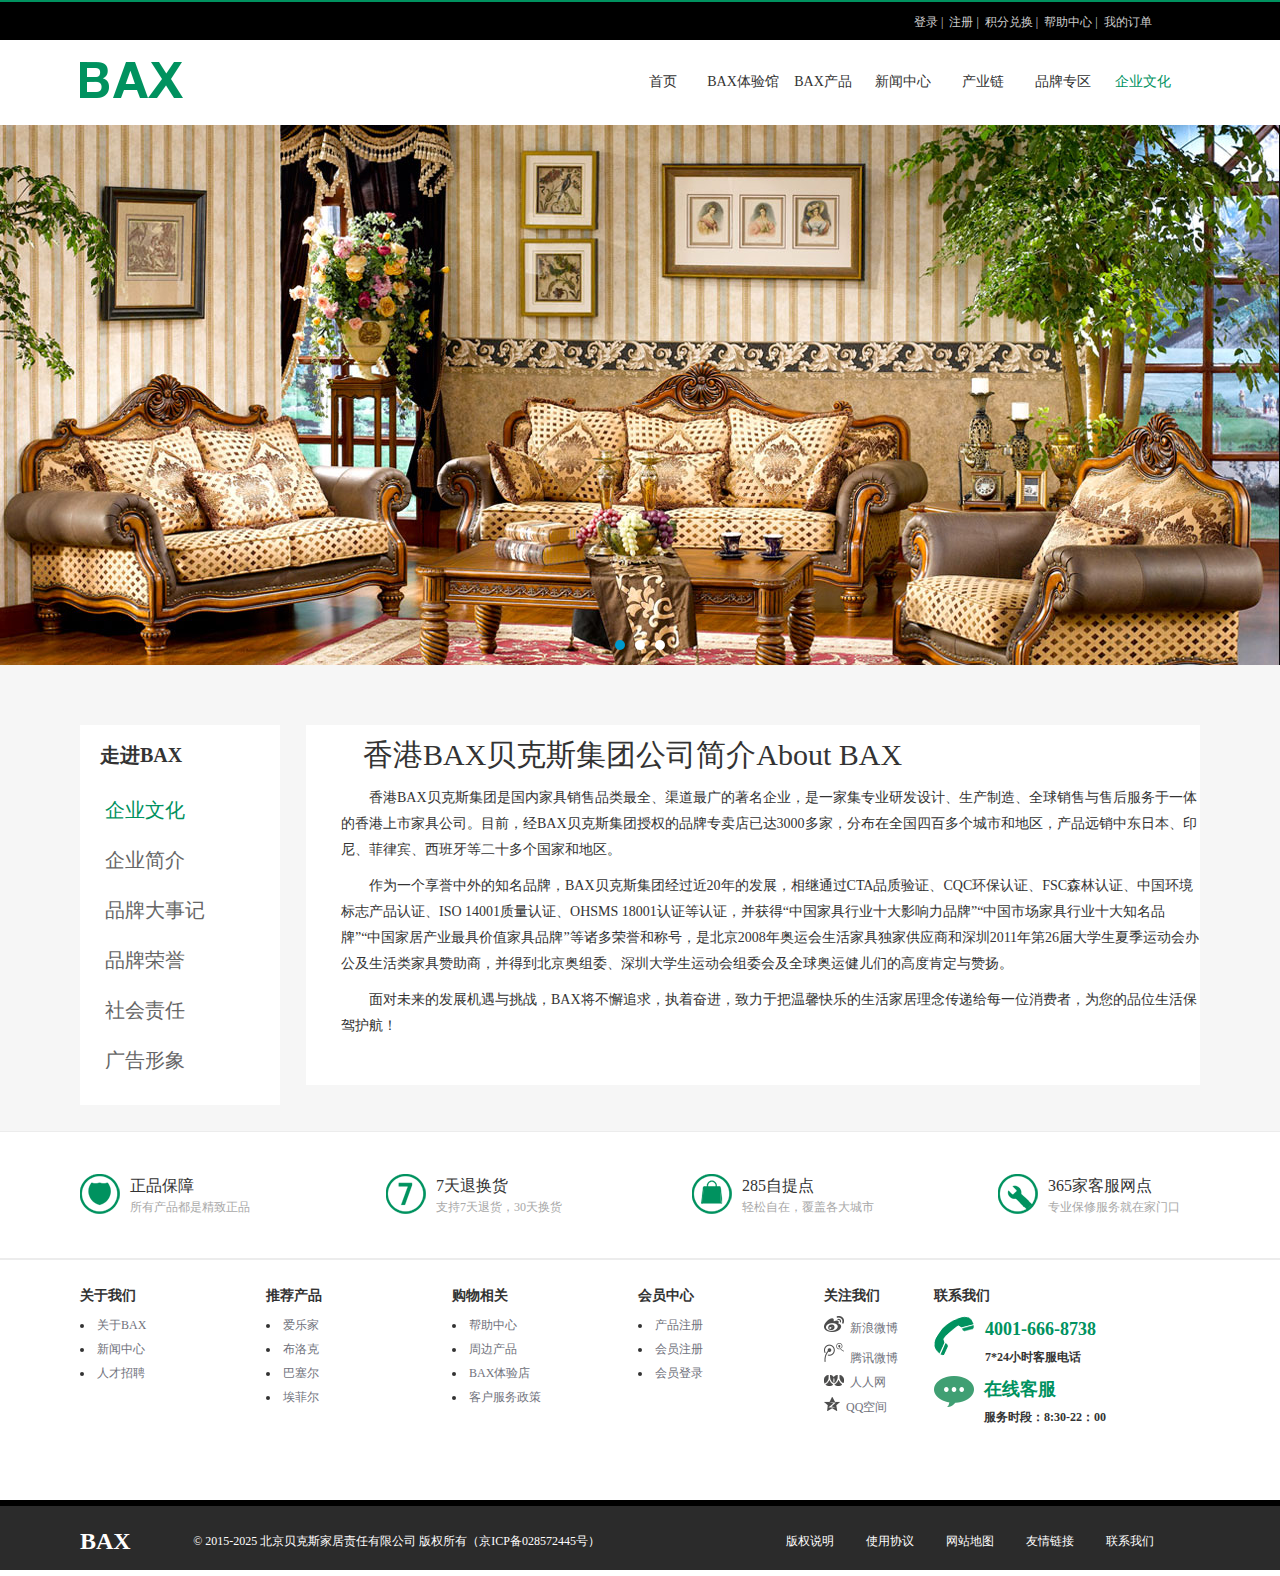
<file: future.html>
<!DOCTYPE html>
<html>
<head>
	<meta charset="UTF-8">
	<title>企业文化</title>
	<link rel="stylesheet" type="text/css" href="css/future.css">
	<link rel="stylesheet" type="text/css" href="css/base.css">
	<link rel="stylesheet" type="text/css" href="css/font-awesome.min.css">
</head>
<body>
	<div class="top">
		<div class="top-nav">
			<ul>
				<li>
					<a href="">登录&nbsp|</a>
					<a href="">&nbsp注册&nbsp|</a>
					<a href="">&nbsp积分兑换&nbsp|</a>
					<a href="">&nbsp帮助中心&nbsp|</a>
					<a href="order.html">&nbsp我的订单</a>
				</li>
			</ul>
		</div>
	</div>
	<div class="logo">
		<div class="nav">
			<div class="nav-l">
				<a href="index.html">
					<img src="bax/bax.png">
				</a>
			</div>
			<div class="nav-r">
				<ul>
					<li><a href="index.html">首页</a></li>
					<li><a href="experice.html">BAX体验馆</a></li>
					<li><a href="furniture_cp.html">BAX产品</a></li>
					<li><a href="news.html">新闻中心</a></li>
					<li><a href="javascript::">产业链</a></li>
					<li><a href="javascript::">品牌专区</a></li>
					<li><a href="future.html">企业文化</a></li>
				</ul>
			</div>
		</div>
	</div>
	<div class="banner">
		<ul>
	        <li><img src="bax/showbanner.jpg"></li>
	        <li><img src="bax/newsbanner.jpg"></li>
	        <li><img src="bax/cpbanner.jpg"></li>
    	</ul>
	</div>
	<div class="main">
		<div class="content">
			<div class="in">
				<h2>走进BAX</h2>
				<ul>
					<li><a href="">&nbsp企业文化</a></li>
					<li><a href="">&nbsp企业简介</a></li>
					<li><a href="">&nbsp品牌大事记</a></li>
					<li><a href="">&nbsp品牌荣誉</a></li>
					<li><a href="">&nbsp社会责任</a></li>
					<li><a href="">&nbsp广告形象</a></li>
				</ul>
			</div>
			<div class="hk">
				<h2>香港BAX贝克斯集团公司简介About BAX</h2>
				<p>香港BAX贝克斯集团是国内家具销售品类最全、渠道最广的著名企业，是一家集专业研发设计、生产制造、全球销售与售后服务于一体的香港上市家具公司。目前，经BAX贝克斯集团授权的品牌专卖店已达3000多家，分布在全国四百多个城市和地区，产品远销中东日本、印尼、菲律宾、西班牙等二十多个国家和地区。</p>
				<p>作为一个享誉中外的知名品牌，BAX贝克斯集团经过近20年的发展，相继通过CTA品质验证、CQC环保认证、FSC森林认证、中国环境标志产品认证、ISO 14001质量认证、OHSMS 18001认证等认证，并获得“中国家具行业十大影响力品牌”“中国市场家具行业十大知名品牌”“中国家居产业最具价值家具品牌”等诸多荣誉和称号，是北京2008年奥运会生活家具独家供应商和深圳2011年第26届大学生夏季运动会办公及生活类家具赞助商，并得到北京奥组委、深圳大学生运动会组委会及全球奥运健儿们的高度肯定与赞扬。</p>
				<p>面对未来的发展机遇与挑战，BAX将不懈追求，执着奋进，致力于把温馨快乐的生活家居理念传递给每一位消费者，为您的品位生活保驾护航！</p>
			</div>
		</div>
	</div>
	<div class="serv">
			<ul>
				<li><a href="">
					<img src="bax/icon1.png">
					<p>
						<span>正品保障</span><br />
						<span>所有产品都是精致正品</span>
					</p></a>
				</li>
				<li><a href="">
					<img src="bax/icon2.png">
					<p>
						<span>7天退换货</span><br />
						<span>支持7天退货，30天换货</span>
					</p></a>
				</li>
				<li><a href="">
					<img src="bax/icon3.png">
					<p>
						<span>285自提点</span><br />
						<span>轻松自在，覆盖各大城市</span>
					</p></a>
				</li>
				<li><a href="">
					<img src="bax/icon4.png">
					<p>
						<span>365家客服网点</span><br />
						<span>专业保修服务就在家门口</span>
					</p></a>
				</li>
			</ul>
		</div>
		<div class="hr"></div>
		<div class="contact">
			<div class="c1">
				<p>关于我们</p>
				<ul>
					<li><a href="">关于BAX</a></li>
					<li><a href="">新闻中心</a></li>
					<li><a href="">人才招聘</a></li>
				</ul>
			</div>
			<div class="c1">
				<p>推荐产品</p>
				<ul>
					<li><a href="">爱乐家</a></li>
					<li><a href="">布洛克</a></li>
					<li><a href="">巴塞尔</a></li>
					<li><a href="">埃菲尔</a></li>
				</ul>
			</div>
			<div class="c1">
				<p>购物相关</p>
				<ul>
					<li><a href="">帮助中心</a></li>
					<li><a href="">周边产品</a></li>
					<li><a href="">BAX体验店</a></li>
					<li><a href="">客户服务政策</a></li>
				</ul>
			</div>
			<div class="c1">
				<p>会员中心</p>
				<ul>
					<li><a href="">产品注册</a></li>
					<li><a href="">会员注册</a></li>
					<li><a href="">会员登录</a></li>
				</ul>
			</div>
			<div class="c1 c11">
				<p>关注我们</p>
				<ul>
					<li><a href=""><img src="bax/c1.png">新浪微博</a></li>
					<li><a href=""><img src="bax/c2.png">腾讯微博</a></li>
					<li><a href=""><img src="bax/c3.png">人人网</a></li>
					<li><a href=""><img src="bax/c4.png">QQ空间</a></li>
				</ul>
			</div>
			<div class="c2">
				<h4>联系我们</h4>
				<div class="tel">
					<img src="bax/tel.png"><p>4001-666-8738</p>
					<p class="time">7*24小时客服电话</p>
				</div>
				<div class="tel">
					<img src="bax/mes.png"><p>在线客服</p>
					<p class="time">服务时段：8:30-22：00</p>
				</div>
			</div>
		</div>
		<div class="footer">
			<div class="foot">
				<div class="footer-l">
					<h2>BAX</h2>
					<p>© 2015-2025 北京贝克斯家居责任有限公司 版权所有（京ICP备028572445号）</p>
				</div>
				<div class="footer-r">
					<ul>
						<li><a href="">版权说明</a></li>
						<li><a href="">使用协议</a></li>
						<li><a href="">网站地图</a></li>
						<li><a href="">友情链接</a></li>
						<li><a href="">联系我们</a></li>
					</ul>
				</div>
			</div>
		</div>
	<script type="text/javascript" src="js/jquery-1.11.0.min.js"></script>
	<script type="text/javascript" src="js/jquery.terseBanner.min.js"></script>
	<script type="text/javascript">
		$('.banner').terseBanner();
	</script>
</body>
</html>
</file>
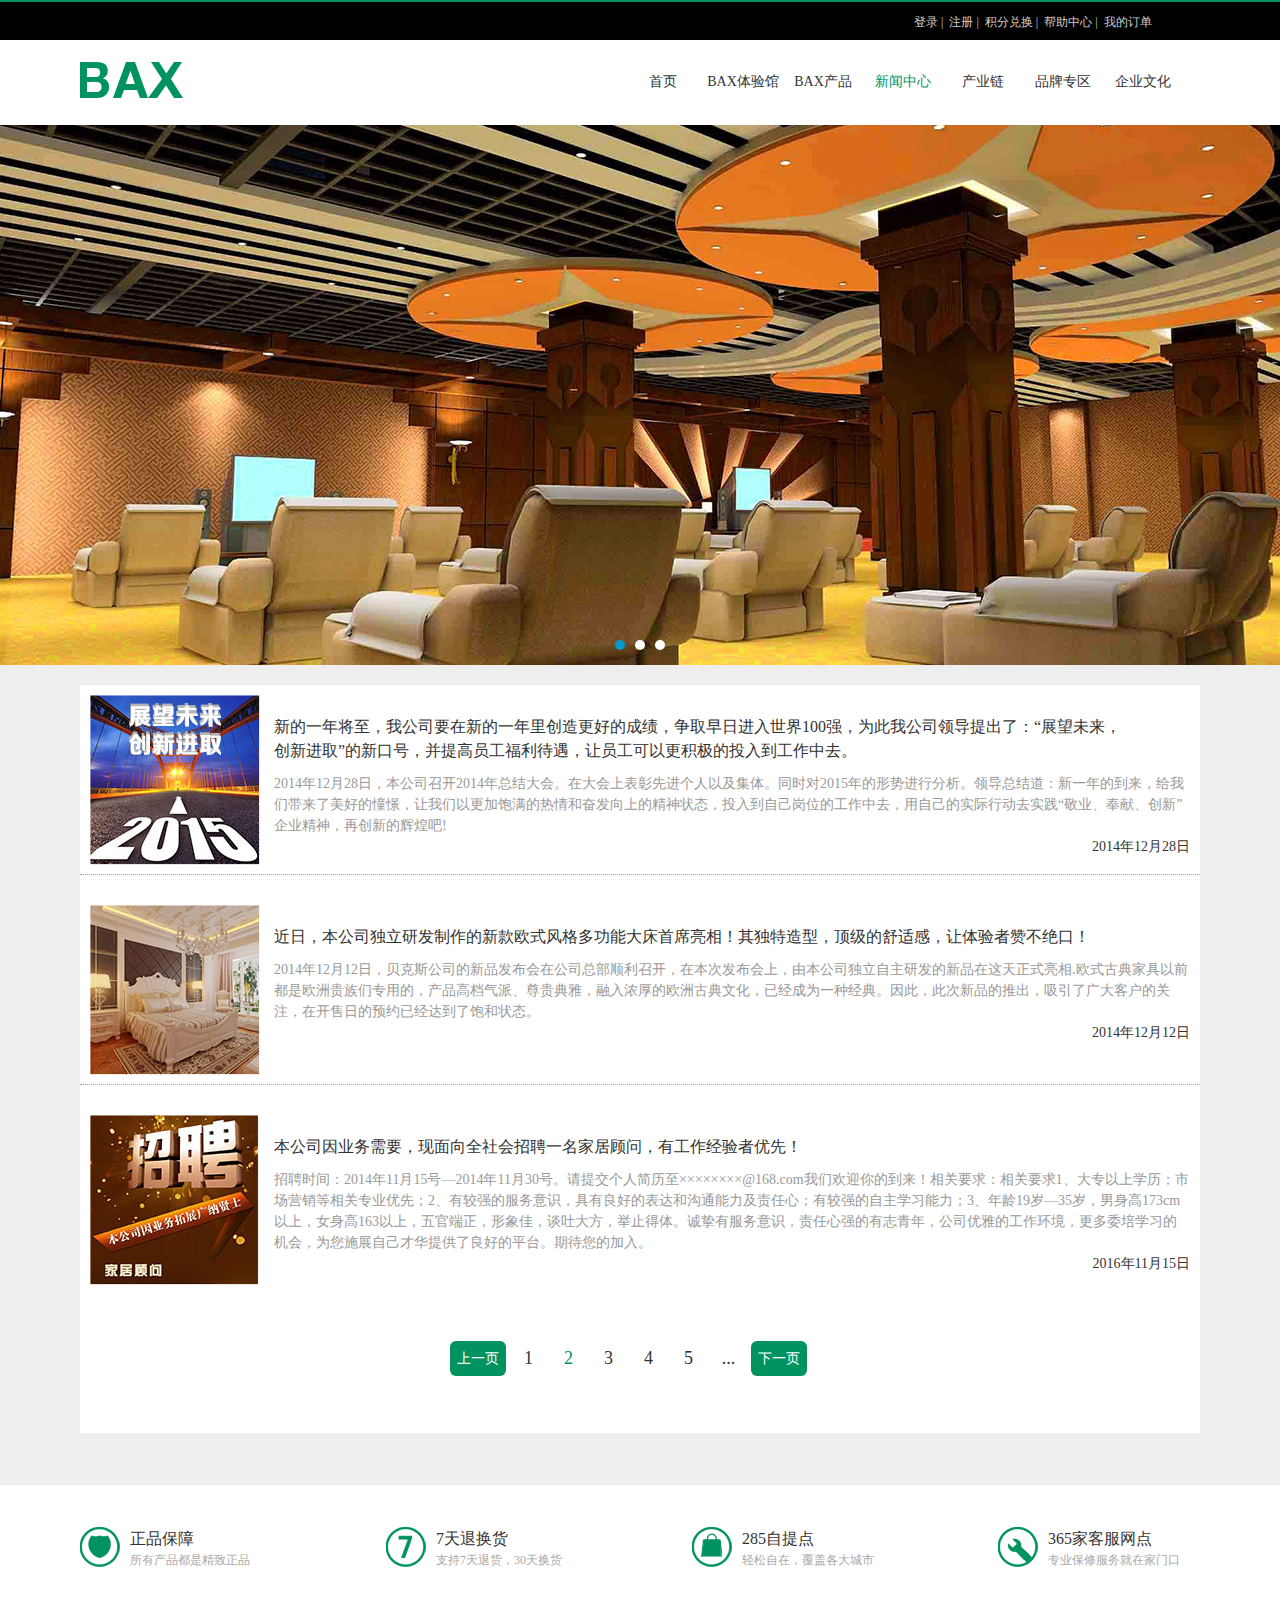
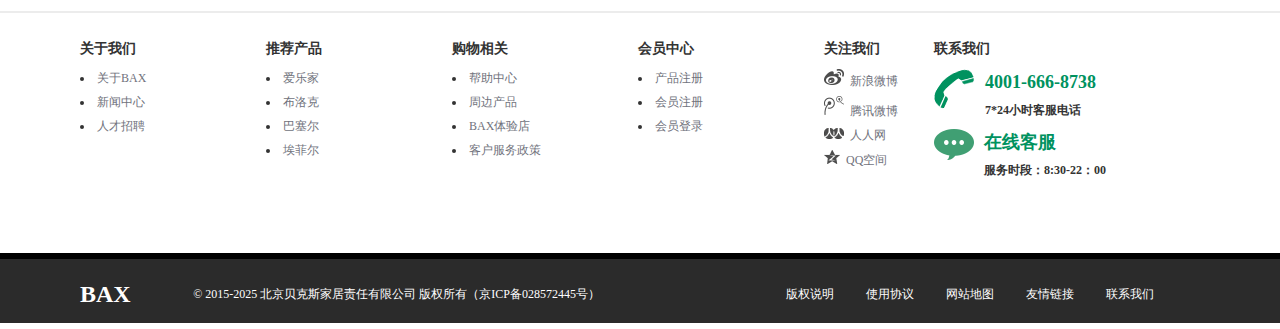
<file: news.html>
<!DOCTYPE html>
<html>
<head>
	<meta charset="UTF-8">
	<title>新闻中心</title>
	<link rel="stylesheet" type="text/css" href="css/news.css">
	<link rel="stylesheet" type="text/css" href="css/base.css">
	<link rel="stylesheet" type="text/css" href="css/font-awesome.min.css">
</head>
<body>
	<div class="top">
		<div class="top-nav">
			<ul>
				<li>
					<a href="">登录&nbsp|</a>
					<a href="">&nbsp注册&nbsp|</a>
					<a href="">&nbsp积分兑换&nbsp|</a>
					<a href="">&nbsp帮助中心&nbsp|</a>
					<a href="order.html">&nbsp我的订单</a>
				</li>
			</ul>
		</div>
	</div>
	<div class="logo">
		<div class="nav">
			<div class="nav-l">
				<a href="index.html">
					<img src="bax/bax.png">
				</a>
			</div>
			<div class="nav-r">
				<ul>
					<li><a href="index.html">首页</a></li>
					<li><a href="experice.html">BAX体验馆</a></li>
					<li><a href="furniture_cp.html">BAX产品</a></li>
					<li><a href="news.html">新闻中心</a></li>
					<li><a href="javascript::">产业链</a></li>
					<li><a href="javascript::">品牌专区</a></li>
					<li><a href="future.html">企业文化</a></li>
				</ul>
			</div>
		</div>
	</div>
	<div class="banner">
		<ul>
	        <li><img src="bax/newsbanner.jpg"></li>
	        <li><img src="bax/showbanner.jpg"></li>
	        <li><img src="bax/cpbanner.jpg"></li>
    	</ul>
		<!-- <a href="">恭贺本公司被评为国家级质量安全模范！日前，在北京召开的第一届全国质量安全评奖大会上，本公司脱颖而出。
		</a> -->
	</div>
	<div class="main">
		<div class="content">
			<div class="text">
			<ul>
				<li>
					<div class="left"><a href=""><img src="bax/n1_03.jpg"></a></div>
					<div class="right">
						<h4>新的一年将至，我公司要在新的一年里创造更好的成绩，争取早日进入世界100强，为此我公司领导提出了：“展望未来，<br />创新进取”的新口号，并提高员工福利待遇，让员工可以更积极的投入到工作中去。</h4>
						<p>2014年12月28日，本公司召开2014年总结大会。在大会上表彰先进个人以及集体。同时对2015年的形势进行分析。领导总结道：新一年的到来，给我们带来了美好的憧憬，让我们以更加饱满的热情和奋发向上的精神状态，投入到自己岗位的工作中去，用自己的实际行动去实践“敬业、奉献、创新”企业精神，再创新的辉煌吧!</p>
						<p>2014年12月28日</p>
					</div>
				</li>
				<li>
					<div class="left"><a href=""><img src="bax/n2_03.jpg"></a></div>
					<div class="right">
						<h4>近日，本公司独立研发制作的新款欧式风格多功能大床首席亮相！其独特造型，顶级的舒适感，让体验者赞不绝口！ </h4>
						<p>2014年12月12日，贝克斯公司的新品发布会在公司总部顺利召开，在本次发布会上，由本公司独立自主研发的新品在这天正式亮相.欧式古典家具以前都是欧洲贵族们专用的，产品高档气派、尊贵典雅，融入浓厚的欧洲古典文化，已经成为一种经典。因此，此次新品的推出，吸引了广大客户的关注，在开售日的预约已经达到了饱和状态。</p>
						<p>2014年12月12日</p>
					</div>
				</li>
				<li>
					<div class="left"><a href=""><img src="bax/n3_03.jpg"></a></div>
					<div class="right">
						<h4>本公司因业务需要，现面向全社会招聘一名家居顾问，有工作经验者优先！</h4>
						<p>招聘时间：2014年11月15号—2014年11月30号。请提交个人简历至××××××××@168.com我们欢迎你的到来！相关要求：相关要求1、大专以上学历；市场营销等相关专业优先；2、有较强的服务意识，具有良好的表达和沟通能力及责任心；有较强的自主学习能力；3、年龄19岁—35岁，男身高173cm以上，女身高163以上，五官端正，形象佳，谈吐大方，举止得体。诚挚有服务意识，责任心强的有志青年，公司优雅的工作环境，更多委培学习的机会，为您施展自己才华提供了良好的平台。期待您的加入。</p>
						<p>2016年11月15日</p>
					</div>
				</li>
			</ul>
			</div>
			<div class="page">
				<ul>
					<li><a href="">上一页</a></li>
					<li><a href="">1</a></li>
					<li><a href="">2</a></li>
					<li><a href="">3</a></li>
					<li><a href="">4</a></li>
					<li><a href="">5</a></li>
					<li><a href="">...</a></li>
					<li><a href="">下一页</a></li>
				</ul>
			</div>
		</div>
	</div>
	<div class="serv">
			<ul>
				<li><a href="">
					<img src="bax/icon1.png">
					<p>
						<span>正品保障</span><br />
						<span>所有产品都是精致正品</span>
					</p></a>
				</li>
				<li><a href="">
					<img src="bax/icon2.png">
					<p>
						<span>7天退换货</span><br />
						<span>支持7天退货，30天换货</span>
					</p></a>
				</li>
				<li><a href="">
					<img src="bax/icon3.png">
					<p>
						<span>285自提点</span><br />
						<span>轻松自在，覆盖各大城市</span>
					</p></a>
				</li>
				<li><a href="">
					<img src="bax/icon4.png">
					<p>
						<span>365家客服网点</span><br />
						<span>专业保修服务就在家门口</span>
					</p></a>
				</li>
			</ul>
		</div>
		<div class="hr"></div>
		<div class="contact">
			<div class="c1">
				<p>关于我们</p>
				<ul>
					<li><a href="">关于BAX</a></li>
					<li><a href="">新闻中心</a></li>
					<li><a href="">人才招聘</a></li>
				</ul>
			</div>
			<div class="c1">
				<p>推荐产品</p>
				<ul>
					<li><a href="">爱乐家</a></li>
					<li><a href="">布洛克</a></li>
					<li><a href="">巴塞尔</a></li>
					<li><a href="">埃菲尔</a></li>
				</ul>
			</div>
			<div class="c1">
				<p>购物相关</p>
				<ul>
					<li><a href="">帮助中心</a></li>
					<li><a href="">周边产品</a></li>
					<li><a href="">BAX体验店</a></li>
					<li><a href="">客户服务政策</a></li>
				</ul>
			</div>
			<div class="c1">
				<p>会员中心</p>
				<ul>
					<li><a href="">产品注册</a></li>
					<li><a href="">会员注册</a></li>
					<li><a href="">会员登录</a></li>
				</ul>
			</div>
			<div class="c1 c11">
				<p>关注我们</p>
				<ul>
					<li><a href=""><img src="bax/c1.png">新浪微博</a></li>
					<li><a href=""><img src="bax/c2.png">腾讯微博</a></li>
					<li><a href=""><img src="bax/c3.png">人人网</a></li>
					<li><a href=""><img src="bax/c4.png">QQ空间</a></li>
				</ul>
			</div>
			<div class="c2">
				<h4>联系我们</h4>
				<div class="tel">
					<img src="bax/tel.png"><p>4001-666-8738</p>
					<p class="time">7*24小时客服电话</p>
				</div>
				<div class="tel">
					<img src="bax/mes.png"><p>在线客服</p>
					<p class="time">服务时段：8:30-22：00</p>
				</div>
			</div>
		</div>
		<div class="footer">
			<div class="foot">
				<div class="footer-l">
					<h2>BAX</h2>
					<p>© 2015-2025 北京贝克斯家居责任有限公司 版权所有（京ICP备028572445号）</p>
				</div>
				<div class="footer-r">
					<ul>
						<li><a href="">版权说明</a></li>
						<li><a href="">使用协议</a></li>
						<li><a href="">网站地图</a></li>
						<li><a href="">友情链接</a></li>
						<li><a href="">联系我们</a></li>
					</ul>
				</div>
			</div>
		</div>
	<script type="text/javascript" src="js/jquery-1.11.0.min.js"></script>
	<script type="text/javascript" src="js/jquery.terseBanner.min.js"></script>
	<script type="text/javascript">
		$('.banner').terseBanner();
	</script>
</body>
</html>
</file>
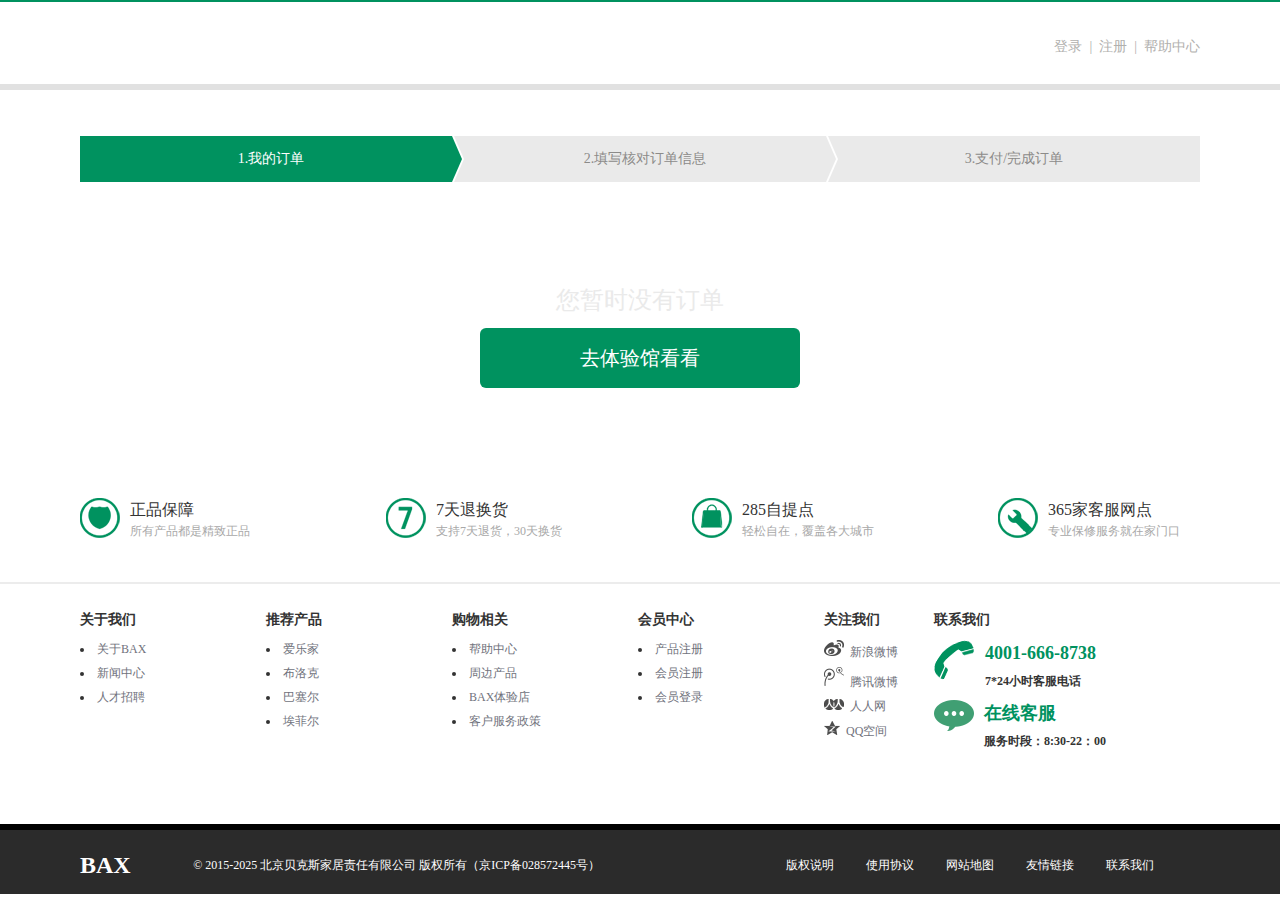
<file: order.html>
<!DOCTYPE html>
<html>
<head>
	<meta charset="UTF-8">
	<title>订单</title>
	<link rel="stylesheet" type="text/css" href="css/order.css">
	<link rel="stylesheet" type="text/css" href="css/base.css">
	<link rel="stylesheet" type="text/css" href="css/font-awesome.min.css">
</head>
<body>
	<div class="top">
		<div class="top-nav">
			<p><a href="">帮助中心</a></p>
			<p><a href="">注册&nbsp&nbsp|&nbsp&nbsp</a></p>
			<p><a href="">登录&nbsp&nbsp|&nbsp&nbsp</a></p>
		</div>
	</div>
	<div class="main">
		<div class="range">
			<ul>
				<li>1.我的订单</li>
				<li>2.填写核对订单信息</li>
				<li>3.支付/完成订单</li>
			</ul>
		</div>
		<div class="text">
			<p>您暂时没有订单</p>
			<a href="file:///C:/Users/Administrator/Desktop/bax/html/furniture_cp.html">去体验馆看看</a>
		</div>
	</div>
	<div class="serv">
			<ul>
				<li><a href="">
					<img src="bax/icon1.png">
					<p>
						<span>正品保障</span><br />
						<span>所有产品都是精致正品</span>
					</p></a>
				</li>
				<li><a href="">
					<img src="bax/icon2.png">
					<p>
						<span>7天退换货</span><br />
						<span>支持7天退货，30天换货</span>
					</p></a>
				</li>
				<li><a href="">
					<img src="bax/icon3.png">
					<p>
						<span>285自提点</span><br />
						<span>轻松自在，覆盖各大城市</span>
					</p></a>
				</li>
				<li><a href="">
					<img src="bax/icon4.png">
					<p>
						<span>365家客服网点</span><br />
						<span>专业保修服务就在家门口</span>
					</p></a>
				</li>
			</ul>
		</div>
		<div class="hr"></div>
		<div class="contact">
			<div class="c1">
				<p>关于我们</p>
				<ul>
					<li><a href="">关于BAX</a></li>
					<li><a href="">新闻中心</a></li>
					<li><a href="">人才招聘</a></li>
				</ul>
			</div>
			<div class="c1">
				<p>推荐产品</p>
				<ul>
					<li><a href="">爱乐家</a></li>
					<li><a href="">布洛克</a></li>
					<li><a href="">巴塞尔</a></li>
					<li><a href="">埃菲尔</a></li>
				</ul>
			</div>
			<div class="c1">
				<p>购物相关</p>
				<ul>
					<li><a href="">帮助中心</a></li>
					<li><a href="">周边产品</a></li>
					<li><a href="">BAX体验店</a></li>
					<li><a href="">客户服务政策</a></li>
				</ul>
			</div>
			<div class="c1">
				<p>会员中心</p>
				<ul>
					<li><a href="">产品注册</a></li>
					<li><a href="">会员注册</a></li>
					<li><a href="">会员登录</a></li>
				</ul>
			</div>
			<div class="c1 c11">
				<p>关注我们</p>
				<ul>
					<li><a href=""><img src="bax/c1.png">新浪微博</a></li>
					<li><a href=""><img src="bax/c2.png">腾讯微博</a></li>
					<li><a href=""><img src="bax/c3.png">人人网</a></li>
					<li><a href=""><img src="bax/c4.png">QQ空间</a></li>
				</ul>
			</div>
			<div class="c2">
				<h4>联系我们</h4>
				<div class="tel">
					<img src="bax/tel.png"><p>4001-666-8738</p>
					<p class="time">7*24小时客服电话</p>
				</div>
				<div class="tel">
					<img src="bax/mes.png"><p>在线客服</p>
					<p class="time">服务时段：8:30-22：00</p>
				</div>
			</div>
		</div>
		<div class="footer">
			<div class="foot">
				<div class="footer-l">
					<h2>BAX</h2>
					<p>© 2015-2025 北京贝克斯家居责任有限公司 版权所有（京ICP备028572445号）</p>
				</div>
				<div class="footer-r">
					<ul>
						<li><a href="">版权说明</a></li>
						<li><a href="">使用协议</a></li>
						<li><a href="">网站地图</a></li>
						<li><a href="">友情链接</a></li>
						<li><a href="">联系我们</a></li>
					</ul>
				</div>
			</div>
		</div>
</body>
</html>
</file>
<file: css/base.css>
/*
**Mon, 11 Apr 2016 00:55:33 GMT**
*/

@charset "utf-8";

body,h1,h2,h3,h4,h5,h6,hr,p,dl,dt,dd,ul,ol,li,form,fieldset,legend,button,input,textarea,th,td {
	margin: 0;
	padding: 0
}

h1,h2,h3,h4,h5,h6 {
	font-weight: 400
}

body,button,input,select,textarea {
	font: 12px/1.5 tahoma,arial,"Hiragino Sans GB","\5b8b\4f53",sans-serif
}

body {
	background: #FFF;
	color: #333
}

em,i {
	font-style: normal
}

fieldset,img {
	border: 0
}

ul,ol,li {
	list-style: none;
	list-style-position: outside
}

button,input,select,textarea {
	font-size: 100%;
	outline: 0
}

textarea {
	resize: none
}

table {
	border-collapse: collapse;
	border-spacing: 0
}

a {
	color: #333;
	text-decoration: none;
	outline: 0
}

a:hover {
	text-decoration: none
}

p,span,em,strong {
	word-break: break-all;
	word-wrap: break-word
}

.clearfix:after {
	content: "";
	display: block;
	height: 0;
	clear: both;
	visibility: hidden
}

.clearfix {
	zoom: 1
}

.clear {
	clear: both;
	display: block;
	height: 0;
	overflow: hidden;
	font-size: 0
}

.tl {
	text-align: left
}

.tc {
	text-align: center
}

.tr {
	text-align: right
}

.fl {
	float: left;
}

.fr {
	float: right;
}
.block{
	display: block;
}
.pr {
	position: relative
}

.pa {
	position: absolute
}

.none {
	display: none
}

.fontYH {
	font-family: Microsoft YaHei,"\u5fae\u8f6f\u96c5\u9ed1",Microsoft JhengHei,"\u534e\u6587\u7ec6\u9ed1",STHeiti,MingLiu,Serif
}

.mr8{margin-right:8px; }
.mr20{margin-right:20px;}
.mr30{margin-right:30px;}
</file>
<file: css/furniture.css>
@charset "utf-8";
*{
	font-family: 'Microsoft Yahei';
	margin:0;
	padding: 0;
	list-style:none;
	text-decoration: none;
	box-sizing:border-box;
}
.top{
	width: 100%;
	height: 40px;
	background: #000;
	border-top:2px solid #00925f;
}
.top-nav{
	width: 1120px;
	height: 40px;
	margin: 0 auto;
}
.top-nav ul{
	width: 286px;
	height: 40px;
	line-height: 40px;
	float: right;
}
.top-nav ul li{
	float: left;
	border-right: 1px solid #727272;
}
.top-nav ul li:last-child{
	border-right:none;
}
.top-nav ul li a{
	font-size: 12px;
	color: #cdcdcd;
}
.top-nav ul li a:hover{
	color: #00925f;
}
.logo{
	width: 100%;
	height: 80px;
}
.nav{
	width: 1120px;
	height: 80px;
	margin:0 auto;
}
.nav-l{
	width: 103px;
	height: 80px;
	float: left;
	margin-right: 440px;
}
.nav-l img{
	margin-top: 22px;
}
.nav-r{
	width: 560px;
	height: 80px;
	float: left;
}
.nav-r ul li{
	width: 80px;
	height: 80px;
	line-height: 80px;
	text-align: center;
	float: left;
}
.nav-r ul li a{
	display: block;
	width: 80px;
	height: 80px;
	font-size: 14px;
}
.nav-r ul li:nth-child(1) a{
	color: #00925f;
}
.nav-r ul li a:hover{
	background: #00925f;
	color: #fff;
}

.banner{
	width:100%;
	height:540px;
	margin-top: 5px;
}
.banner ul li{
	background-size:100%; 
}
.main{
	width: 100%;
	background:#f8f8f8; 
}
.main1{
	width: 1120px;
	height: 225px;
	margin:0 auto;
	text-align: center;
	padding-top: 35px;
}
.main1 img+p{
	font-size: 30px;
	color: #333;
	margin-top: 10px;
	margin-bottom: 13px;
}
.main1 p:last-child{
	font-size: 20px;
	color: #666;
}
.main1 p:last-child span{
	color: #00925f;
}
.main2{
	width: 1120px;
	height: 360px;
	margin:0 auto;
}
.main2 ul li{
	width: 360px;
	height: 360px;
	background:#fff;
	float: left;
	padding-top: 10px;
	margin-right: 20px;
}
.main2 ul li:last-child,
.main3 ul li:last-child,
.serv ul li:last-child{
	margin-right: 0;
}
.up{
	position: relative;
	width: 340px;
	height: 320px;
	margin: 0 auto;
	margin-bottom: 10px;
	overflow: hidden;
	cursor: pointer;
}
.up img{
	width: 100%;
}
.up .bg{
	opacity: 0;
	position: absolute;
	top: 0;
	width: 340px;
	height: 320px;
	background: rgba(0,0,0,0.4);
}
.down{
	width: 340px;
	height: 110px;
	margin: 0 auto;
}
.down a h4{
	font-size: 16px;
	color: #333;
	text-align: center;
	margin-bottom: 10px;
}
.down a p{
	font-size: 14px;
	color: #999;
}
.main3{
	width: 1120px;
	height: 465px;
	margin:0 auto;
}
.main3 ul li{
	width: 360px;
	height: 465px;
	margin-right: 20px;
	float: left;
}
.main3 ul li h2{
	width: 360px;
	height: 96px;
	font-size: 24px;
	color: #333;
	padding-top: 56px;
}
.main3 ul li h2 img{
	margin-right: 10px;
}
.main3 ul li a{
	width: 360px;
	height: 264px;
	display: block;
	overflow: hidden;
}
.main3 ul li a img{
	width: 100%;
}
.serv{
	width: 1120px;
	height: 126px;
	margin: 0 auto;
}
.serv ul li{
	width: 196px;
	height: 72px;
	float: left;
	margin-top: 42px;
	margin-right: 110px;
}
.serv ul li a{
	display: block;
}
.serv ul li img{
	width: 40px;
	height: 40px;
	float: left;
	margin-right: 10px;
}
.serv ul li p{
	width: 132px;
	height: 40px;
	float: left;
}
.serv ul li p span{
	font-size: 12px;
	color: #a8a8a8;
}
.serv ul li p span:first-child{
	font-size: 16px;
	color: #333;
}
.hr{
	width: 100%;
	height: 2px;
	background: #ececec;
}
.contact{
	width: 1120px;
	height: 240px;
	margin: 0 auto;
	padding-top: 25px;
}
.c1{
	width: 110px;
	height: 145px;
	float: left;
	margin-right: 76px;
}
.c1 p,
.c2 h4{
	font-size: 14px;
	color: #333;
	font-weight: bold;
	margin-bottom: 10px;
}
.c1 ul li{
	list-style-type:square;
	list-style:inside;
	margin-bottom: 6px;
}
.c1 ul li a{
	font-size: 12px;
	color: #70727c;
}
.c11 ul li{
	list-style:none;
}
.c11{
	margin-right: 0;
}
.c11 ul li img{
	margin-right: 6px;
}
.c2{
	width: 200px;
	height: 160px;
	float: left;
}
.c1 ul li a:hover{
	color: #00925f;
}
.tel img,
.tel p{
	float: left;
}
.tel img{
	margin-right: 10px;
}
.tel img+p{
	font-size: 18px;
	color: #00925f;
	font-weight: bold;
}
.tel p.time{
	font-size: 12px;
	color: #333;
	font-weight: bold;
	margin-top: 5px;
}
.tel{
	width: 200px;
	height: 60px;
}
.footer{
	width: 100%;
	height: 70px;
	background:#2b2b2b;
	border-top: 6px solid #000;
}
.foot{
	width: 1120px;
	height: 70px;
	margin:0 auto;
}
.footer-l{
	width: 520px;
	height: 70px;
	line-height: 70px;
	float: left;
}
.footer-l h2{
	font-size: 24px;
	color: #fffefe;
	float: left;
	font-weight: bold;
}
.footer-l p{
	font-size: 12px;
	color: #fffefe;
	float: right;
}
.footer-r{
	width: 430px;
	height: 70px;
	float: right;
}
.footer-r ul li{
	width: 80px;
	height: 70px;
	line-height: 70px;
	text-align: center;
	float:left;
}
.footer-r ul li a{
	font-size: 12px;
	color: #fffefe;
}
.footer-r ul li a:hover{
	border-bottom: 1px solid #ddd;
}
</file>
<file: css/cp-show.css>
@charset "utf-8";
*{
	font-family: 'Microsoft Yahei';
	margin:0;
	padding: 0;
	list-style:none;
	text-decoration: none;
	box-sizing:border-box;
}
.top{
	width: 100%;
	height: 40px;
	background: #000;
	border-top:2px solid #00925f;
}
.top-nav{
	width: 1120px;
	height: 40px;
	margin: 0 auto;
}
.top-nav ul{
	width: 286px;
	height: 40px;
	line-height: 40px;
	float: right;
}
.top-nav ul li{
	float: left;
	border-right: 1px solid #727272;
}
.top-nav ul li:last-child{
	border-right:none;
}
.top-nav ul li a{
	font-size: 12px;
	color: #cdcdcd;
}
.logo{
	width: 100%;
	height: 80px;
}
.nav{
	width: 1120px;
	height: 80px;
	margin:0 auto;
}
.nav-l{
	width: 103px;
	height: 80px;
	float: left;
	margin-right: 440px;
}
.nav-l img{
	margin-top: 22px;
}
.nav-r{
	width: 560px;
	height: 80px;
	float: left;
}
.nav-r ul li{
	width: 80px;
	height: 80px;
	line-height: 80px;
	text-align: center;
	float: left;
}
.nav-r ul li a{
	display: block;
	width: 80px;
	height: 80px;
	font-size: 14px;
}
.nav-r ul li a:hover{
	background: #00925f;
	color: #fff;
}
.banner{
	width:100%;
	height:620px;
	text-align: center;
	background:url('../bax/showbanner.jpg') center center no-repeat;
	background-size: cover;
}
.banner img{
	margin-top: 250px;
	margin-left:8%;
	margin-bottom: 200px;
}
.banner p{
	font-size: 24px;
	color: #fff;
	margin-bottom: 0;
}
.main{
	width: 100%;
	background:#eee; 
	padding-top: 20px;
}
.show{
	width: 1120px;
	height: 1074px;
	margin:0 auto;
}
.show ul.shows{
	width: 1120px;
	height: 1010px;
}
.show ul.shows li{
	position: relative;
	width: 360px;
	height: 472px;
	background: #fff;
	float: left;
	margin-right: 20px;
	margin-bottom: 20px;
}
.show ul.shows li img{
	width: 340px;
	height: 320px;
	margin: 10px;
}
.show ul.shows li h2{
	font-size: 16px;
	color: #333;
	margin-left: 10px;
	margin-bottom: 10px;
}
.show ul.shows li span{
	width: 340px;
	font-size: 14px;
	line-height: 26px;
	color: #999;
	display: block;
	margin-left: 10px;
}
.show ul.shows li span+img{
	position: absolute;
	top:120px;
	left:120px;
	width: 100px;
	height: 100px;
}
.show ul.shows li:nth-child(3),
.show ul.shows li:nth-child(6){
	margin-right: 0;
}
.page{
	width: 380px;
	height: 60px;
	margin: 0 auto;
}
.page ul li{
	width: 35px;
	height: 35px;
	line-height: 35px;
	text-align: center;
	margin-right: 5px;
	float: left;
}
.page ul li a{
	font-size: 18px;
	color: #333;
}
.page ul li:first-child,
.page ul li:last-child{
	width: 56px;
	height: 35px;
	border-radius: 6px;
	background: #00925f;
}
.page ul li:first-child a,
.page ul li:last-child a{
	font-size: 14px;
	color: #fff;
	text-decoration: none;
}
.page ul li:nth-child(3) a{
	color: #00925f;
}
.page ul li:nth-child(3) a,
.page ul li:nth-child(7) a{
	text-decoration: none;
}
.serv{
	width: 1120px;
	height: 126px;
	margin: 0 auto;
}
.serv ul li{
	width: 196px;
	height: 72px;
	float: left;
	margin-top: 42px;
	margin-right: 110px;
}
.serv ul li a{
	display: block;
}
.serv ul li img{
	width: 40px;
	height: 40px;
	float: left;
	margin-right: 10px;
}
.serv ul li:last-child{
	margin-right: 0;
}
.serv ul li p{
	width: 132px;
	height: 40px;
	float: left;
}
.serv ul li p span{
	font-size: 12px;
	color: #a8a8a8;
}
.serv ul li p span:hover{
	color:#00925f;
}
.serv ul li p span:first-child{
	font-size: 16px;
	color: #333;
}
.hr{
	width: 100%;
	height: 2px;
	background: #ececec;
}
.contact{
	width: 1120px;
	height: 240px;
	margin: 0 auto;
	padding-top: 25px;
}
.c1{
	width: 110px;
	height: 145px;
	float: left;
	margin-right: 76px;
}
.c1 p,
.c2 h4{
	font-size: 14px;
	color: #333;
	font-weight: bold;
	margin-bottom: 10px;
}
.c1 p,
.c2 h4:hover{
	color:#00925f;
}
.c1 ul li{
	list-style-type:square;
	list-style:inside;
	margin-bottom: 6px;
}
.c1 ul li a{
	font-size: 12px;
	color: #70727c;
}
.c1 ul li a:hover{
	color:#00925f;
}
.c11 ul li{
	list-style:none;
}
.c11{
	margin-right: 0;
}
.c11 ul li img{
	margin-right: 6px;
}
.c2{
	width: 200px;
	height: 160px;
	float: left;
}
.tel img,
.tel p{
	float: left;
}
.tel img{
	margin-right: 10px;
}
.tel img+p{
	font-size: 18px;
	color: #00925f;
	font-weight: bold;
}
.tel p.time{
	font-size: 12px;
	color: #333;
	font-weight: bold;
	margin-top: 5px;
}
.tel{
	width: 200px;
	height: 60px;
}
.footer{
	width: 100%;
	height: 70px;
	background:#2b2b2b;
	border-top: 6px solid #000;
}
.foot{
	width: 1120px;
	height: 70px;
	margin:0 auto;
}
.footer-l{
	width: 520px;
	height: 70px;
	line-height: 70px;
	float: left;
}
.footer-l h2{
	font-size: 24px;
	color: #fffefe;
	float: left;
	font-weight: bold;
}
.footer-l p{
	font-size: 12px;
	color: #fffefe;
	float: right;
}
.footer-r{
	width: 430px;
	height: 70px;
	float: right;
}
.footer-r ul li{
	width: 80px;
	height: 70px;
	line-height: 70px;
	text-align: center;
	float:left;
}
.footer-r ul li a{
	font-size: 12px;
	color: #fffefe;
}
</file>
<file: css/detail.css>
@charset "utf-8";
*{
	font-family: 'Microsoft Yahei';
	margin:0;
	padding: 0;
	list-style:none;
	text-decoration: none;
	box-sizing:border-box;
}
.top{
	width: 100%;
	height: 40px;
	background: #000;
	border-top:2px solid #00925f;
}
.top-nav{
	width: 1120px;
	height: 40px;
	margin: 0 auto;
}
.top-nav ul{
	width: 286px;
	height: 40px;
	line-height: 40px;
	float: right;
}
.top-nav ul li{
	float: left;
	border-right: 1px solid #727272;
}
.top-nav ul li:last-child{
	border-right:none;
}
.top-nav ul li a{
	font-size: 12px;
	color: #cdcdcd;
}
.logo{
	width: 100%;
	height: 80px;
}
.nav{
	width: 1120px;
	height: 80px;
	margin:0 auto;
}
.nav-l{
	width: 103px;
	height: 80px;
	float: left;
	margin-right: 440px;
}
.nav-l img{
	margin-top: 22px;
}
.nav-r{
	width: 560px;
	height: 80px;
	float: left;
}
.nav-r ul li{
	width: 80px;
	height: 80px;
	line-height: 80px;
	text-align: center;
	float: left;
}
.nav-r ul li a{
	display: block;
	width: 80px;
	height: 80px;
	font-size: 14px;
}
.nav-r ul li a:hover{
	background: #00925f;
	color: #fff;
}
.main{
	width: 100%;
	background:#f6f6f6; 
}
.sale{
	width: 1120px;
	height:565px;
	margin: 0 auto;
}
.con{
	width: 403px;
	height:403px;
	border:4px solid #b8b8b8;
	float: left;
	margin-top: 50px;
	margin-right: 140px;
}
.con img{
	width: 100%;
}
.con none{
	display:none;
}
.sale-r{
	width: 538px;
	height:403px;
	float: left;
	margin-top: 30px;
}
.sale-r h2{
	font-size: 30px;
	margin-bottom: 15px;
}
.sale-r p{
	font-size: 32px;
	color: #de4236;
}
.sale-r h2+p{
	font-size: 14px;
	color: #a5a5a5;
	margin-bottom: 15px;
}
.check{
	position: relative;
	width: 538px;
	height: 176px;
	border-top: 1px solid #d9d9d9;
	border-bottom: 1px solid #d9d9d9;
}
.check p{
	height: 53px;
	line-height: 53px;
	font-size: 12px;
	color: #666;
}
.check p span:nth-child(1){
	color: #858585;
	display: block;
	float: left;
	margin-right: 30px;
}

.check p span:nth-child(2),
.check p span:nth-child(3){
	position: relative;
	width: 146px;
	height: 32px;
	line-height: 32px;
	text-align: center;
	display: block;
	border: 1px solid #858585;
	float: left;
	border-radius: 6px;
	margin-top: 10px;
	margin-right: 10px;
	overflow: hidden;
}
.check p span:nth-child(2) img{
	position: absolute;
	bottom:0;
	right: 0;
	opacity: 1;
}
.check p span:nth-child(3) img,.check p span:nth-child(6) img{
	position: absolute;
	display:none;
	bottom:0;
	right: 0;
	opacity: 1;
}
.check p:nth-child(2) span:nth-child(2),
.check p:nth-child(2) span:nth-child(3){
	width: 106px;
}
.check p:nth-child(3) span{
	width: 30px;
	height: 18px;
	line-height: 18px;
	float: left;
	display: block;
}
.check p:nth-child(3){
	margin-top: 15px;
}
.num{
	position: absolute;
	top:115px;
	left: 56px;
	width: 78px;
	height: 32px;
	line-height: 32px;
	border: 1px solid #858585;
	border-radius: 6px;
	float: left;
	overflow: hidden;
	text-align: center;
}
.num p{
	width: 20px;
	height: 32px;
	line-height: 32px;
	text-align: center;
	border-right: 1px solid #858585;
	border-radius: 6px;
	float: left;
}
.num p:nth-child(2){
	float: right;
	border-left: 1px solid #858585;
	border-right:none;
}
.pay{
	width: 420px;
	height: 42px;
	margin-top: 20px;
}
.pay p{
	width: 190px;
	height: 42px;
	line-height: 42px;
	text-align: center;
	background: #dfdfdf;
	float: left;
	border-radius: 6px;
	margin-right: 10px;
}
.pay p a:hover{
	background: #00925f;
}
.pay p a{
	font-size: 14px;
	color: #fff;
	display: block;
}
.pay p:last-child{
	font-size: 14px;
	color: #858585;
	background: #dfdfdf;
}
.pay p:last-child a{
	color: #fff;
}
.sale-pic{
	width: 584px;
	height: 62px;
	float: left;
	margin-top: 20px;
}
.sale-pic ul li{
	width: 91px;
	height: 62px;
	display: block;
	margin-right: 40px;
	float: left;
}
.sale-pic  img{
	width:100%;
	height:62px;
}
.sale-pic ul li:first-child{
	border:2px solid #00925f;  
}
.show{
	width: 100%;
	height: 916px;
	background: #fff;
}
.show-title{
	width: 1120px;
	height: 36px;
	margin:0 auto;
}
.show-title a{
	width: 75px;
	height: 36px;
	line-height: 36px;
	font-size: 14px;
	color: #858585;
	text-align: center;
	display: inline-block;
}
.show-title a:first-child{
	color: #fff;
	background: #00925f;
}
.show-pic{
	width: 1120px;
	margin:0 auto;
	padding-top: 2px;
}
.serv{
	width: 1120px;
	height: 126px;
	margin: 0 auto;
}

.serv ul li{
	width: 196px;
	height: 72px;
	float: left;
	margin-top: 42px;
	margin-right: 110px;
}
.serv ul li a{
	display: block;
}
.serv ul li img{
	width: 40px;
	height: 40px;
	float: left;
	margin-right: 10px;
}
.serv ul li:last-child{
	margin-right: 0;
}
.serv ul li p{
	width: 132px;
	height: 40px;
	float: left;
}
.serv ul li p span{
	font-size: 12px;
	color: #a8a8a8;
}
.serv ul li p span:first-child{
	font-size: 16px;
	color: #333;
}
.hr{
	width: 100%;
	height: 2px;
	background: #ececec;
}
.sale-r .f_l{
	float:left;
}
.sale-r .add_chose{
	width:105px;
}
.sale-r .add_chose a{
	float:left;
	margin:5px 0 0 0;
	display:block;
	width:15px;
	height:15px;
	line-height:99em;
	overflow:hidden;
	background:url(../bax/reduce-add.gif) no-repeat;
}
.sale-r .add_chose a.reduce{
	background-position:0 0;
}
.sale-r .add_chose a.reduce:hover{
	background-position:0 -16px;
}
.sale-r .add_chose a.add{
	background-position:-16px 0;
}
.sale-r .add_chose a.add:hover{
	background-position: -16px -16px;
}
.sale-r .add_chose .text{float:left;
	margin:0 5px;
	display:inline;
	border:solid 1px #ccc;
	padding:4px 0 4px 0;
	width:40px;
	line-height:18px;
	text-align: center;
	font-size:14px;
	color:#990000;
	font-weight:800;
}
.sale-r .buy{
	line-height:2em;
}
.sale-r .buy .total-font{
	font-family:Arial;
	font-size:26px;
}
.sale-r .buy .jifen{
	margin-left:20px;
	color:#ACACAC;
}
.sale-r .buy .jifen b{
	margin:0 3px;
}
.contact{
	width: 1120px;
	height: 240px;
	margin: 0 auto;
	padding-top: 25px;
}
.c1{
	width: 110px;
	height: 145px;
	float: left;
	margin-right: 76px;
}
.c1 p,
.c2 h4{
	font-size: 14px;
	color: #333;
	font-weight: bold;
	margin-bottom: 10px;
}
.c1 p,
.c2 h4:hover{
	color:#00925f;
}
.c1 ul li{
	list-style-type:square;
	list-style:inside;
	margin-bottom: 6px;
}
.c1 ul li a{
	font-size: 12px;
	color: #70727c;
}
.c1 ul li a:hover{
	color:#00925f;
}
.c11 ul li{
	list-style:none;
}
.c11{
	margin-right: 0;
}
.c11 ul li img{
	margin-right: 6px;
}
.c2{
	width: 200px;
	height: 160px;
	float: left;
}
.tel img,
.tel p{
	float: left;
}
.tel img{
	margin-right: 10px;
}
.tel img+p{
	font-size: 18px;
	color: #00925f;
	font-weight: bold;
}
.tel p.time{
	font-size: 12px;
	color: #333;
	font-weight: bold;
	margin-top: 5px;
}
.tel{
	width: 200px;
	height: 60px;
}
.footer{
	width: 100%;
	height: 70px;
	background:#2b2b2b;
	border-top: 6px solid #000;
}
.foot{
	width: 1120px;
	height: 70px;
	margin:0 auto;
}
.footer-l{
	width: 520px;
	height: 70px;
	line-height: 70px;
	float: left;
}
.footer-l h2{
	font-size: 24px;
	color: #fffefe;
	float: left;
	font-weight: bold;
}
.footer-l p{
	font-size: 12px;
	color: #fffefe;
	float: right;
}
.footer-r{
	width: 430px;
	height: 70px;
	float: right;
}
.footer-r ul li{
	width: 80px;
	height: 70px;
	line-height: 70px;
	text-align: center;
	float:left;
}
.footer-r ul li a{
	font-size: 12px;
	color: #fffefe;
}
</file>
<file: css/experice.css>
@charset "utf-8";
*{
	font-family: 'Microsoft Yahei';
	margin:0;
	padding: 0;
	list-style:none;
	text-decoration: none;
	box-sizing:border-box;
}
.top{
	width: 100%;
	height: 40px;
	background: #000;
	border-top:2px solid #00925f;
}
.top-nav{
	width: 1120px;
	height: 40px;
	margin: 0 auto;
}
.top-nav ul{
	width: 286px;
	height: 40px;
	line-height: 40px;
	float: right;
}
.top-nav ul li{
	float: left;
	border-right: 1px solid #727272;
}
.top-nav ul li:last-child{
	border-right:none;
}
.top-nav ul li a{
	font-size: 12px;
	color: #cdcdcd;
}
.logo{
	width: 100%;
	height: 80px;
}
.nav{
	width: 1120px;
	height: 80px;
	margin:0 auto;
}
.nav-l{
	width: 103px;
	height: 80px;
	float: left;
	margin-right: 440px;
}
.nav-l img{
	margin-top: 22px;
}
.nav-r{
	width: 560px;
	height: 80px;
	float: left;
}
.nav-r ul li{
	width: 80px;
	height: 80px;
	line-height: 80px;
	text-align: center;
	float: left;
}
.nav-r ul li a{
	display: block;
	width: 80px;
	height: 80px;
	font-size: 14px;
}
.nav-r ul li a:hover{
	background: #00925f;
	color: #fff;
}
.nav-r ul li:nth-child(2) a{
	color: #00925f;
}
.banner{
	width:100%;
	height:600px;
	background:url('../bax/expbanner.jpg') center center no-repeat;
	background-size: cover;
}
.main{
	width: 100%;
	background:#f6f6f6; 
}
.content{
	width: 1120px;
	height:842px;
	margin: 0 auto;
}
.content h2{
	width: 1120px;
	height: 70px;
	line-height: 70px;
	font-size: 18px;
	color: #333;
	font-weight: bold;
	padding-left: 80px;
}
.city{
	width: 1120px;
	height: 95px;
	border-bottom: 1px solid #ececec;
	background: #fff;
	padding-top: 20px;
}
.city ul {
	width: 920px;
	height: 95px;
	margin-left: 80px;
}
.city ul li{
	float: left;
	margin-right: 20px;
	margin-bottom: 18px;
}
.city ul li a{
	font-size: 12px;
	color: #454b51;
	font-weight: bold;
}
.city ul li:first-child a{
	display: block;
	width: 34px;
	height: 18px;
	line-height: 18px;
	text-align: center;
	color: #fff;
	background:#00925f;
}
.city ul li:nth-child(21){
	margin-left:10px;
}
.city ul li:last-child{
	margin-left:15px;
}
.location{
	width: 1120px;
	height: 590px;
}
.location ul li{
	width: 550px;
	height: 175px;
	float: left;
	background:#fff;
	padding-left: 20px;
	padding-top: 33px;
	margin-bottom: 20px;
}
.location ul li a{
	display: block;
}
.location ul li h3{
	font-size: 20px;
	color: #333;
	margin-bottom: 20px;
	font-weight: 700;
}
.location ul li h3 img{
	margin-right: 10px;
}

.location ul li p{
	font-size: 16px;
	color: #333;
	font-weight: 700;
	margin-bottom: 8px;
}
.location ul li:nth-child(odd){
	margin-right: 20px;
}
.vip{
	width: 100%;
	height: 248px;
	background: #fff;
}
.bax{
	width: 1120px;
	height: 248px;
	margin:0 auto;
	text-align: center;
	padding-top: 30px;
}
.bax h2{
	font-size: 32px;
	color: #333;
	margin-bottom: 20px;
}
.bax ul{
	width: 1120px;
	height: 66px;
}
.bax ul li{
	width: 135px;
	height: 66px;
	line-height: 66px;
	text-align: left;
	float: left;
	margin-right: 190px;
}
.bax ul li:last-child{
	margin-right: 0;
}
.bax ul li a{
	font-size: 20px;
	color: #333;
	font-weight: bold;
}
.bax ul li a img{
	vertical-align: middle;
	margin-right: 10px;
}
.bax p{
	font-size: 16px;
	color: #333;
	font-weight: bold;
	text-align: left;
	margin-top: 50px;
}
.serv{
	width: 1120px;
	height: 126px;
	margin: 0 auto;
}
.serv ul li{
	width: 196px;
	height: 72px;
	float: left;
	margin-top: 42px;
	margin-right: 110px;
}
.serv ul li a{
	display: block;
}
.serv ul li img{
	width: 40px;
	height: 40px;
	float: left;
	margin-right: 10px;
}
.serv ul li:last-child{
	margin-right: 0;
}
.serv ul li p{
	width: 132px;
	height: 40px;
	float: left;
}
.serv ul li p span{
	font-size: 12px;
	color: #a8a8a8;
}
.serv ul li p span:first-child{
	font-size: 16px;
	color: #333;
}
.hr{
	width: 100%;
	height: 2px;
	background: #ececec;
}
.hr2{
	height: 4px;
}
.contact{
	width: 1120px;
	height: 240px;
	margin: 0 auto;
	padding-top: 25px;
}
.c1{
	width: 110px;
	height: 145px;
	float: left;
	margin-right: 76px;
}
.c1 p,
.c2 h4{
	font-size: 14px;
	color: #333;
	font-weight: bold;
	margin-bottom: 10px;
}
.c1 ul li{
	list-style-type:square;
	list-style:inside;
	margin-bottom: 6px;
}
.c1 ul li a{
	font-size: 12px;
	color: #70727c;
}
.c1 ul li a:hover{
	color:#00925f;
}
.c11 ul li{
	list-style:none;
}
.c11{
	margin-right: 0;
}
.c11 ul li img{
	margin-right: 6px;
}
.c2{
	width: 200px;
	height: 160px;
	float: left;
}
.tel img,
.tel p{
	float: left;
}
.tel img{
	margin-right: 10px;
}
.tel img+p{
	font-size: 18px;
	color: #00925f;
	font-weight: bold;
}
.tel p.time{
	font-size: 12px;
	color: #333;
	font-weight: bold;
	margin-top: 5px;
}
.tel{
	width: 200px;
	height: 60px;
}
.footer{
	width: 100%;
	height: 70px;
	background:#2b2b2b;
	border-top: 6px solid #000;
}
.foot{
	width: 1120px;
	height: 70px;
	margin:0 auto;
}
.footer-l{
	width: 520px;
	height: 70px;
	line-height: 70px;
	float: left;
}
.footer-l h2{
	font-size: 24px;
	color: #fffefe;
	float: left;
	font-weight: bold;
}
.footer-l p{
	font-size: 12px;
	color: #fffefe;
	float: right;
}
.footer-r{
	width: 430px;
	height: 70px;
	float: right;
}
.footer-r ul li{
	width: 80px;
	height: 70px;
	line-height: 70px;
	text-align: center;
	float:left;
}
.footer-r ul li a{
	font-size: 12px;
	color: #fffefe;
}
</file>
<file: css/future.css>
@charset "utf-8";
*{
	font-family: 'Microsoft Yahei';
	margin:0;
	padding: 0;
	list-style:none;
	text-decoration: none;
	box-sizing:border-box;
}
.top{
	width: 100%;
	height: 40px;
	background: #000;
	border-top:2px solid #00925f;
}
.top-nav{
	width: 1120px;
	height: 40px;
	margin: 0 auto;
}
.top-nav ul{
	width: 286px;
	height: 40px;
	line-height: 40px;
	float: right;
}
.top-nav ul li{
	float: left;
	border-right: 1px solid #727272;
}
.top-nav ul li:last-child{
	border-right:none;
}
.top-nav ul li a{
	font-size: 12px;
	color: #cdcdcd;
}
.top-nav ul li a:hover{
	color: #00925f;
}
.logo{
	width: 100%;
	height: 80px;
}
.nav{
	width: 1120px;
	height: 80px;
	margin:0 auto;
}
.nav-l{
	width: 103px;
	height: 80px;
	float: left;
	margin-right: 440px;
}
.nav-l img{
	margin-top: 22px;
}
.nav-r{
	width: 560px;
	height: 80px;
	float: left;
}
.nav-r ul li{
	width: 80px;
	height: 80px;
	line-height: 80px;
	text-align: center;
	float: left;
}
.nav-r ul li a{
	display: block;
	width: 80px;
	height: 80px;
	font-size: 14px;
}
.nav-r ul li:last-child a{
	color: #00925f;
}
.nav-r ul li a:hover{
	background: #00925f;
	color: #fff;
}

.banner{
	width:100%;
	height:540px;
	margin-top: 5px;
}
.banner ul li{
	background-size:100%; 
}
.main{
	width: 100%;
	background:#f6f6f6; 
	border-bottom: 1px solid #ececec;
}
.content{
	width: 1120px;
	height:466px;
	margin: 0 auto;
	padding-top: 60px;
}
.in{
	width: 200px;
	height: 380px;
	padding-left: 20px;
	background: #fff;
	float: left;
}
.in h2{
	width: 200px;
	height: 60px;
	line-height: 60px;
	font-size: 20px;
	color: #333;
	font-weight: bold;
}
.in ul{
	width: 200px;
	height: 320px;
}
.in ul li{
	width: 130px;
	height: 50px;
	line-height: 50px;
}
.in ul li a{
	font-size: 20px;
	color: #666;
}
.in ul li:first-child a{
	color: #00925f;
}
.in ul li a:hover{
	color: #00925f;
}
.hk{
	width: 894px;
	height: 360px;
	float: right;
	background: #fff;
}
.hk h2{
	width: 894px;
	height: 60px;
	line-height: 60px;
	font-size: 30px;
	color: #333;
	margin-left: 57px;
}
.hk p{
	font-size: 14px;
	line-height: 26px;
	color: #333;
	text-indent: 2em;
	margin-left: 35px;
	margin-bottom: 10px;
}
.serv{
	width: 1120px;
	height: 126px;
	margin: 0 auto;
}
.serv ul li{
	width: 196px;
	height: 72px;
	float: left;
	margin-top: 42px;
	margin-right: 110px;
}
.serv ul li a{
	display: block;
}
.serv ul li img{
	width: 40px;
	height: 40px;
	float: left;
	margin-right: 10px;
}
.serv ul li:last-child{
	margin-right: 0;
}
.serv ul li p{
	width: 132px;
	height: 40px;
	float: left;
}
.serv ul li p span{
	font-size: 12px;
	color: #a8a8a8;
}
.serv ul li p span:first-child{
	font-size: 16px;
	color: #333;
}
.hr{
	width: 100%;
	height: 2px;
	background: #ececec;
}
.hr2{
	height: 4px;
}
.contact{
	width: 1120px;
	height: 240px;
	margin: 0 auto;
	padding-top: 25px;
}
.c1{
	width: 110px;
	height: 145px;
	float: left;
	margin-right: 76px;
}
.c1 p,
.c2 h4{
	font-size: 14px;
	color: #333;
	font-weight: bold;
	margin-bottom: 10px;
}
.c1 ul li{
	list-style-type:square;
	list-style:inside;
	margin-bottom: 6px;
}
.c1 ul li a{
	font-size: 12px;
	color: #70727c;
}
.c1 ul li a:hover{
	color: #00925f;
}
.c11 ul li{
	list-style:none;
}
.c11{
	margin-right: 0;
}
.c11 ul li img{
	margin-right: 6px;
}
.c2{
	width: 200px;
	height: 160px;
	float: left;
}
.tel img,
.tel p{
	float: left;
}
.tel img{
	margin-right: 10px;
}
.tel img+p{
	font-size: 18px;
	color: #00925f;
	font-weight: bold;
}
.tel p.time{
	font-size: 12px;
	color: #333;
	font-weight: bold;
	margin-top: 5px;
}
.tel{
	width: 200px;
	height: 60px;
}
.footer{
	width: 100%;
	height: 70px;
	background:#2b2b2b;
	border-top: 6px solid #000;
}
.foot{
	width: 1120px;
	height: 70px;
	margin:0 auto;
}
.footer-l{
	width: 520px;
	height: 70px;
	line-height: 70px;
	float: left;
}
.footer-l h2{
	font-size: 24px;
	color: #fffefe;
	float: left;
	font-weight: bold;
}
.footer-l p{
	font-size: 12px;
	color: #fffefe;
	float: right;
}
.footer-r{
	width: 430px;
	height: 70px;
	float: right;
}
.footer-r ul li{
	width: 80px;
	height: 70px;
	line-height: 70px;
	text-align: center;
	float:left;
}
.footer-r ul li a{
	font-size: 12px;
	color: #fffefe;
}
.footer-r ul li a:hover{
	border-bottom: 1px solid #ddd;
}
</file>
<file: css/news.css>
@charset "utf-8";
*{
	font-family: 'Microsoft Yahei';
	margin:0;
	padding: 0;
	list-style:none;
	text-decoration: none;
	box-sizing:border-box;
}
body{
	min-width: 1120px;
}
.top{
	width: 100%;
	height: 40px;
	background: #000;
	border-top:2px solid #00925f;
}
.top-nav{
	width: 1120px;
	height: 40px;
	margin: 0 auto;
}
.top-nav ul{
	width: 286px;
	height: 40px;
	line-height: 40px;
	float: right;
}
.top-nav ul li{
	float: left;
	border-right: 1px solid #727272;
}
.top-nav ul li:last-child{
	border-right:none;
}
.top-nav ul li a{
	font-size: 12px;
	color: #cdcdcd;
}
.top-nav ul li a:hover{
	color: #00925f;
}
.logo{
	width: 100%;
	height: 80px;
}
.nav{
	width: 1120px;
	height: 80px;
	margin:0 auto;
}
.nav-l{
	width: 103px;
	height: 80px;
	float: left;
	margin-right: 440px;
}
.nav-l img{
	margin-top: 22px;
}
.nav-r{
	width: 560px;
	height: 80px;
	float: left;
}
.nav-r ul li{
	width: 80px;
	height: 80px;
	line-height: 80px;
	text-align: center;
	float: left;
}
.nav-r ul li a{
	display: block;
	width: 80px;
	height: 80px;
	font-size: 14px;
}
.nav-r ul li:nth-child(4) a{
	color: #00925f;
}
.nav-r ul li a:hover{
	background: #00925f;
	color: #fff;
}

.banner{
	width:100%;
	height:540px;
	margin-top: 5px;
}
.banner ul li{
	background-size:100%; 
}
.banner a{
	width: 100%;
	height: 72px;
	line-height: 72px;
	text-align: center;
	display: block;
	font-size: 24px;
	color: #fff;
	background: rgba(0,0,0,.2);
}
.main{
	width: 100%;
	height: 820px;
	background:#eee; 
	padding-top: 20px;
}
.content{
	width: 1120px;
	height: 748px;
	margin:0 auto;
	background: #fff;
}
.text{
	width: 1120px;
	height: 656px;
}
.text ul{
	width: 1120px;
	height: 656px;
}
.text ul li{
	width: 1120px;
	height: 190px;
	border-bottom: 1px dotted #9d9d9d;
	padding-top: 10px;
	margin-bottom: 20px;
}
.text ul li:last-child{
	border-bottom: none;
}
.left{
	width: 170px;
	height: 170px;
	float: left;
	margin-left: 10px;
}
.right{
	width: 916px;
	height: 170px;
	float: right;
	padding-top: 20px;
	margin-right: 10px;
}
.right h4{
	font-size: 16px;
	color: #333;
	margin-bottom: 10px;
	cursor: pointer;
}
.right h4:hover{
	font-weight: 600;
}
.right p{
	font-size: 14px;
	color: #999;
}
.right p:last-child{
	font-size: 14px;
	color: #333;
	text-align: right;
}
.page{
	width: 380px;
	height: 60px;
	margin: 0 auto;
}
.page ul li{
	width: 35px;
	height: 35px;
	line-height: 35px;
	text-align: center;
	margin-right: 5px;
	float: left;
}
.page ul li a{
	font-size: 18px;
	color: #333;
	text-decoration: none;
}
.page ul li:first-child,
.page ul li:last-child{
	width: 56px;
	height: 35px;
	border-radius: 6px;
	background: #00925f;
}
.page ul li:first-child a,
.page ul li:last-child a{
	font-size: 14px;
	color: #fff;
	text-decoration: none;
}
.page ul li:nth-child(3) a{
	color: #00925f;
}
.page ul li:nth-child(3) a,
.page ul li:nth-child(7) a{
	text-decoration: none;
}
.serv{
	width: 1120px;
	height: 126px;
	margin: 0 auto;
}
.serv ul li{
	width: 196px;
	height: 72px;
	float: left;
	margin-top: 42px;
	margin-right: 110px;
}
.serv ul li a{
	display: block;
}
.serv ul li img{
	width: 40px;
	height: 40px;
	float: left;
	margin-right: 10px;
}
.serv ul li:last-child{
	margin-right: 0;
}
.serv ul li p{
	width: 132px;
	height: 40px;
	float: left;
}
.serv ul li p span{
	font-size: 12px;
	color: #a8a8a8;
}
.serv ul li p span:first-child{
	font-size: 16px;
	color: #333;
}
.hr{
	width: 100%;
	height: 2px;
	background: #ececec;
}
.contact{
	width: 1120px;
	height: 240px;
	margin: 0 auto;
	padding-top: 25px;
}
.c1{
	width: 110px;
	height: 145px;
	float: left;
	margin-right: 76px;
}
.c1 p,
.c2 h4{
	font-size: 14px;
	color: #333;
	font-weight: bold;
	margin-bottom: 10px;
}
.c1 ul li{
	list-style-type:square;
	list-style:inside;
	margin-bottom: 6px;
}
.c1 ul li a{
	font-size: 12px;
	color: #70727c;
}
.c1 ul li a:hover{
	color: #00925f;
}
.c11 ul li{
	list-style:none;
}
.c11{
	margin-right: 0;
}
.c11 ul li img{
	margin-right: 6px;
}
.c2{
	width: 200px;
	height: 160px;
	float: left;
}
.tel img,
.tel p{
	float: left;
}
.tel img{
	margin-right: 10px;
}
.tel img+p{
	font-size: 18px;
	color: #00925f;
	font-weight: bold;
}
.tel p.time{
	font-size: 12px;
	color: #333;
	font-weight: bold;
	margin-top: 5px;
}
.tel{
	width: 200px;
	height: 60px;
}
.footer{
	width: 100%;
	height: 70px;
	background:#2b2b2b;
	border-top: 6px solid #000;
}
.foot{
	width: 1120px;
	height: 70px;
	margin:0 auto;
}
.footer-l{
	width: 520px;
	height: 70px;
	line-height: 70px;
	float: left;
}
.footer-l h2{
	font-size: 24px;
	color: #fffefe;
	float: left;
	font-weight: bold;
}
.footer-l p{
	font-size: 12px;
	color: #fffefe;
	float: right;
}
.footer-r{
	width: 430px;
	height: 70px;
	float: right;
}
.footer-r ul li{
	width: 80px;
	height: 70px;
	line-height: 70px;
	text-align: center;
	float:left;
}
.footer-r ul li a{
	font-size: 12px;
	color: #fffefe;
}
.footer-r ul li a:hover{
	border-bottom: 1px solid #ddd;
}
</file>
<file: css/order.css>
@charset "utf-8";
*{
	font-family: 'Microsoft Yahei';
	margin:0;
	padding: 0;
	list-style:none;
	text-decoration: none;
	box-sizing:border-box;
}
.top{
	width: 100%;
	height: 90px;
	border-top:2px solid #00925f;
	border-bottom: 6px solid #e1e1e1;
}
.top-nav{
	width: 1120px;
	height: 90px;
	line-height: 90px;
	margin: 0 auto;
}
.top-nav p a{
	float: right;
	color: #b1b0ae;
	font-size: 14px;
}
.top-nav p a:hover{
	color: #00925f;
}
.main{
	width: 1120px;
	height: 366px;
	margin: 0 auto;
	padding-top: 46px;
}
.range{
	width: 1120px;
	height: 46px;
}
.range ul li{
	width: 382px;
	height: 46px;
	line-height: 46px;
	text-align: center;
	font-size: 14px;
	color: #8c8b89;
	float: left;
}
.range ul li:last-child{
	width: 372px;
	height: 46px;
	background: url('../bax/range3.png');
	margin-left: -8px;
}
.range ul li:first-child{
	background: url('../bax/range1.png');
	color: #fff;
}
.range ul li:nth-child(2){
	background: url('../bax/range2.png');
	margin-left: -8px;
}
.text{
	width: 1120px;
	height: 275px;
	text-align: center;
	padding-top: 100px;
}
.text p{
	font-size: 24px;
	color: #eaeaea;
	margin-bottom: 10px;
}
.text a{
	display: block;
	width: 320px;
	height: 60px;
	line-height: 60px;
	text-align: center;
	background: #00925f;
	font-size: 20px;
	color: #fff;
	margin:0 auto;
	border-radius: 6px;
}
.serv{
	width: 1120px;
	height: 126px;
	margin: 0 auto;
}
.serv ul li{
	width: 196px;
	height: 72px;
	float: left;
	margin-top: 42px;
	margin-right: 110px;
}
.serv ul li a{
	display: block;
}
.serv ul li img{
	width: 40px;
	height: 40px;
	float: left;
	margin-right: 10px;
}
.serv ul li:last-child{
	margin-right: 0;
}
.serv ul li p{
	width: 132px;
	height: 40px;
	float: left;
}
.serv ul li p span{
	font-size: 12px;
	color: #a8a8a8;
}
.serv ul li p span:first-child{
	font-size: 16px;
	color: #333;
}
.hr{
	width: 100%;
	height: 2px;
	background: #ececec;
}
.contact{
	width: 1120px;
	height: 240px;
	margin: 0 auto;
	padding-top: 25px;
}
.c1{
	width: 110px;
	height: 145px;
	float: left;
	margin-right: 76px;
}
.c1 p,
.c2 h4{
	font-size: 14px;
	color: #333;
	font-weight: bold;
	margin-bottom: 10px;
}
.c1 ul li{
	list-style-type:square;
	list-style:inside;
	margin-bottom: 6px;
}
.c1 ul li a{
	font-size: 12px;
	color: #70727c;
}
.c11 ul li{
	list-style:none;
}
.c1 ul li a:hover{
	color: #00925f;
}
.c11{
	margin-right: 0;
}
.c11 ul li img{
	margin-right: 6px;
}
.c2{
	width: 200px;
	height: 160px;
	float: left;
}
.tel img,
.tel p{
	float: left;
}
.tel img{
	margin-right: 10px;
}
.tel img+p{
	font-size: 18px;
	color: #00925f;
	font-weight: bold;
}
.tel p.time{
	font-size: 12px;
	color: #333;
	font-weight: bold;
	margin-top: 5px;
}
.tel{
	width: 200px;
	height: 60px;
}
.footer{
	width: 100%;
	height: 70px;
	background:#2b2b2b;
	border-top: 6px solid #000;
}
.foot{
	width: 1120px;
	height: 70px;
	margin:0 auto;
}
.footer-l{
	width: 520px;
	height: 70px;
	line-height: 70px;
	float: left;
}
.footer-l h2{
	font-size: 24px;
	color: #fffefe;
	float: left;
	font-weight: bold;
}
.footer-l p{
	font-size: 12px;
	color: #fffefe;
	float: right;
}
.footer-r{
	width: 430px;
	height: 70px;
	float: right;
}
.footer-r ul li{
	width: 80px;
	height: 70px;
	line-height: 70px;
	text-align: center;
	float:left;
}
.footer-r ul li a{
	font-size: 12px;
	color: #fffefe;
}
.footer-r ul li a:hover{
	border-bottom: 1px solid #ddd;
}
</file>
